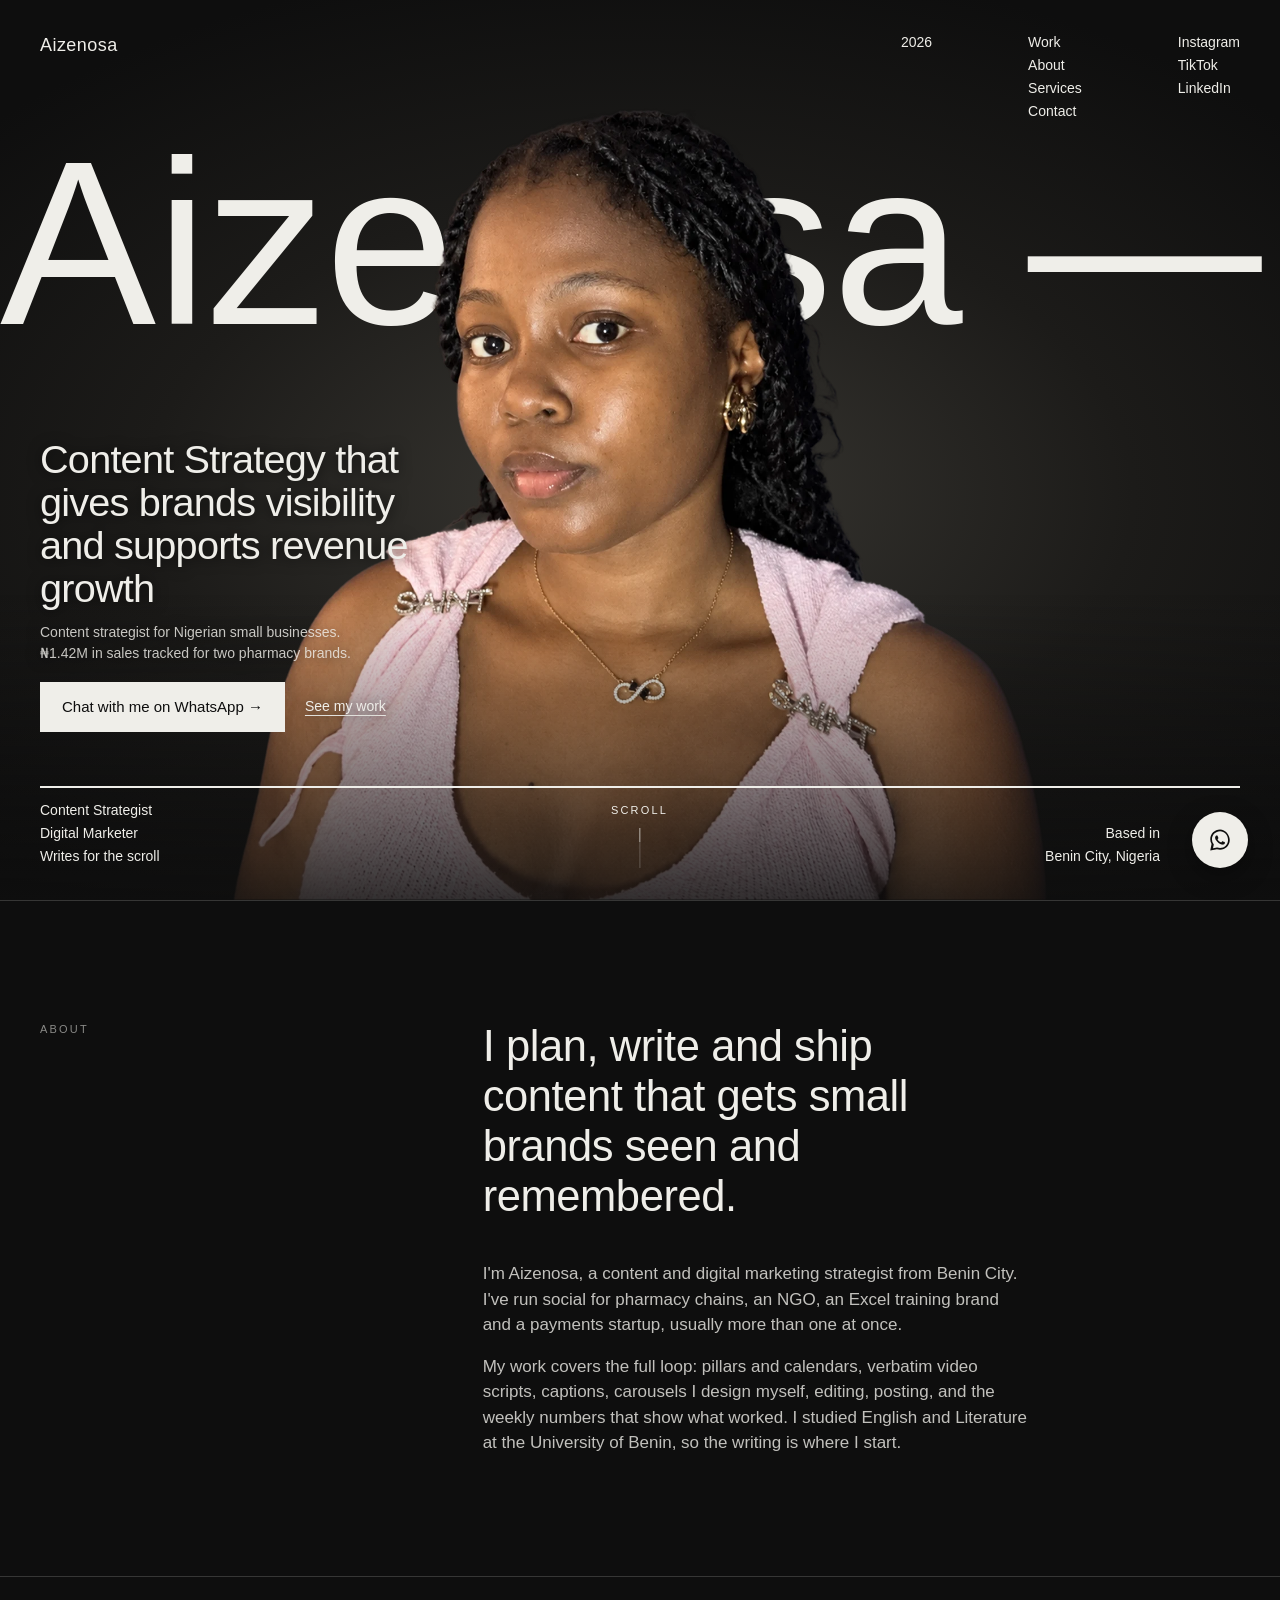
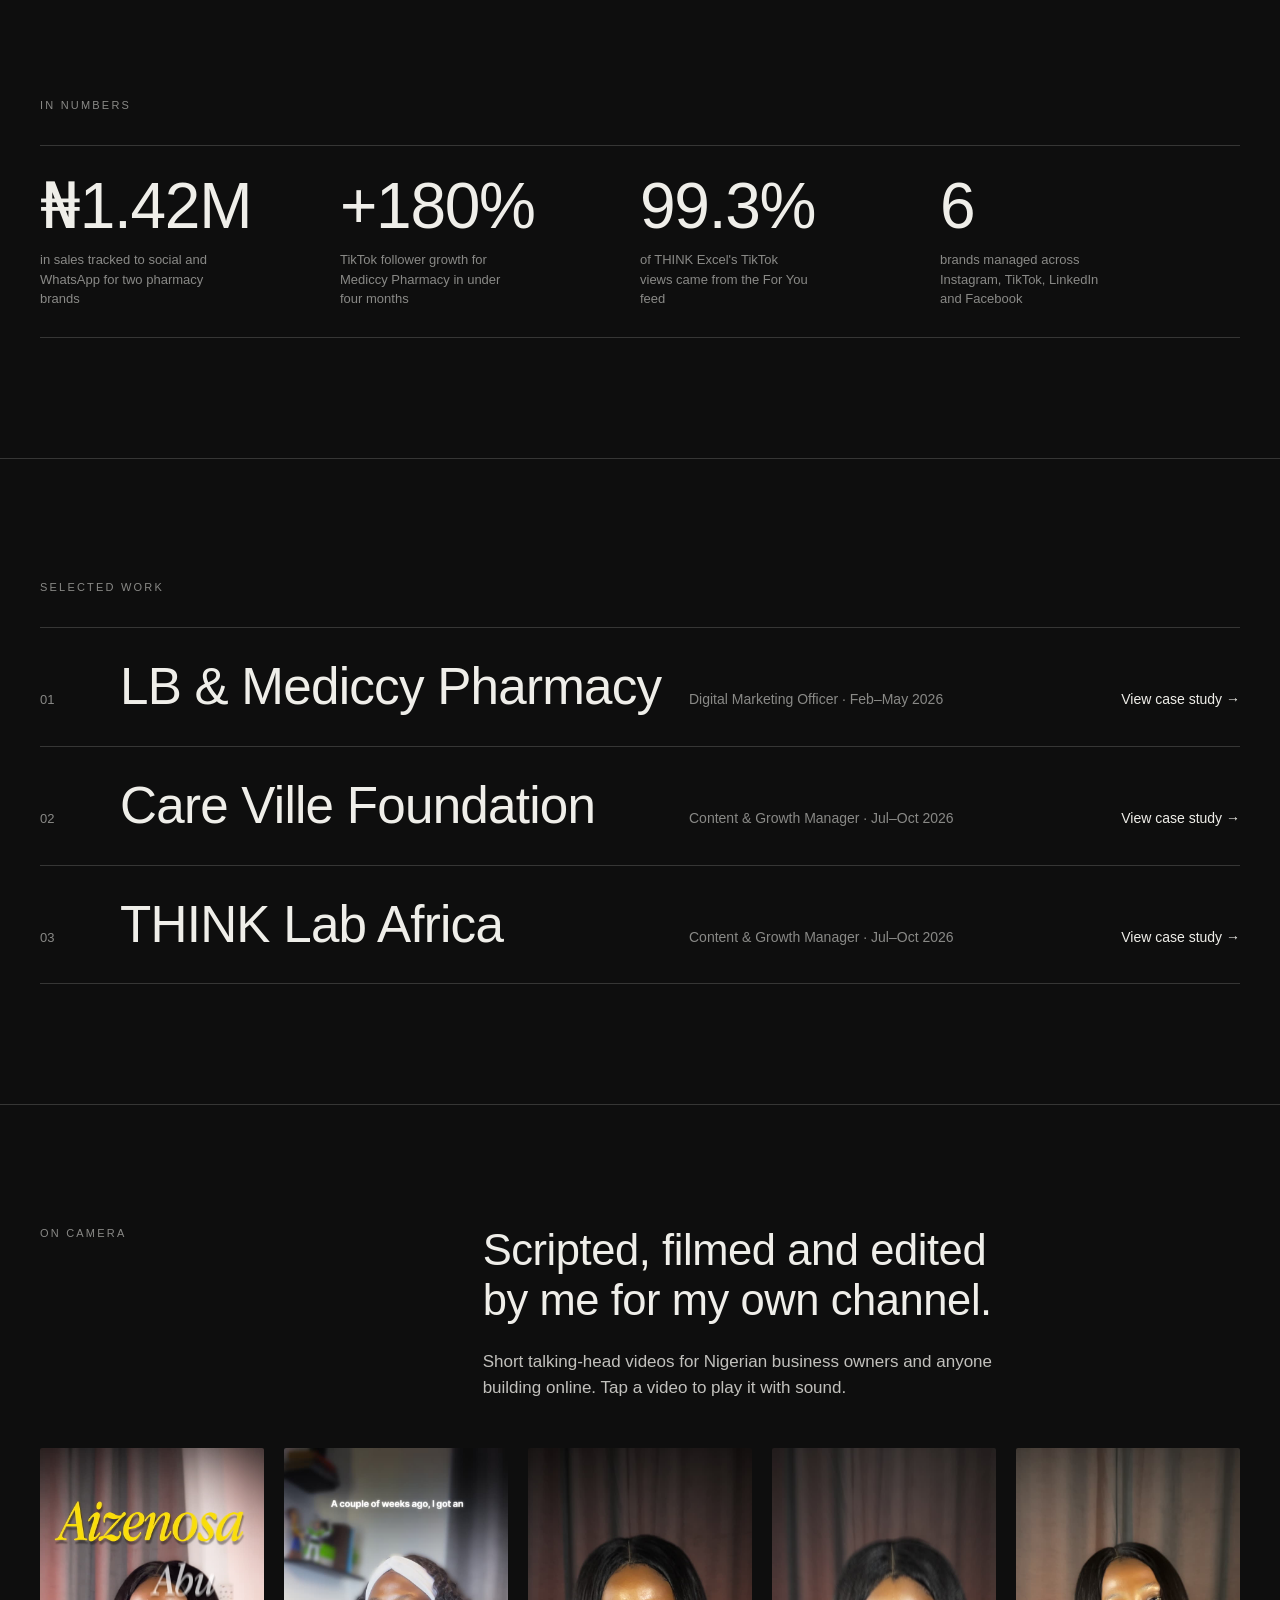
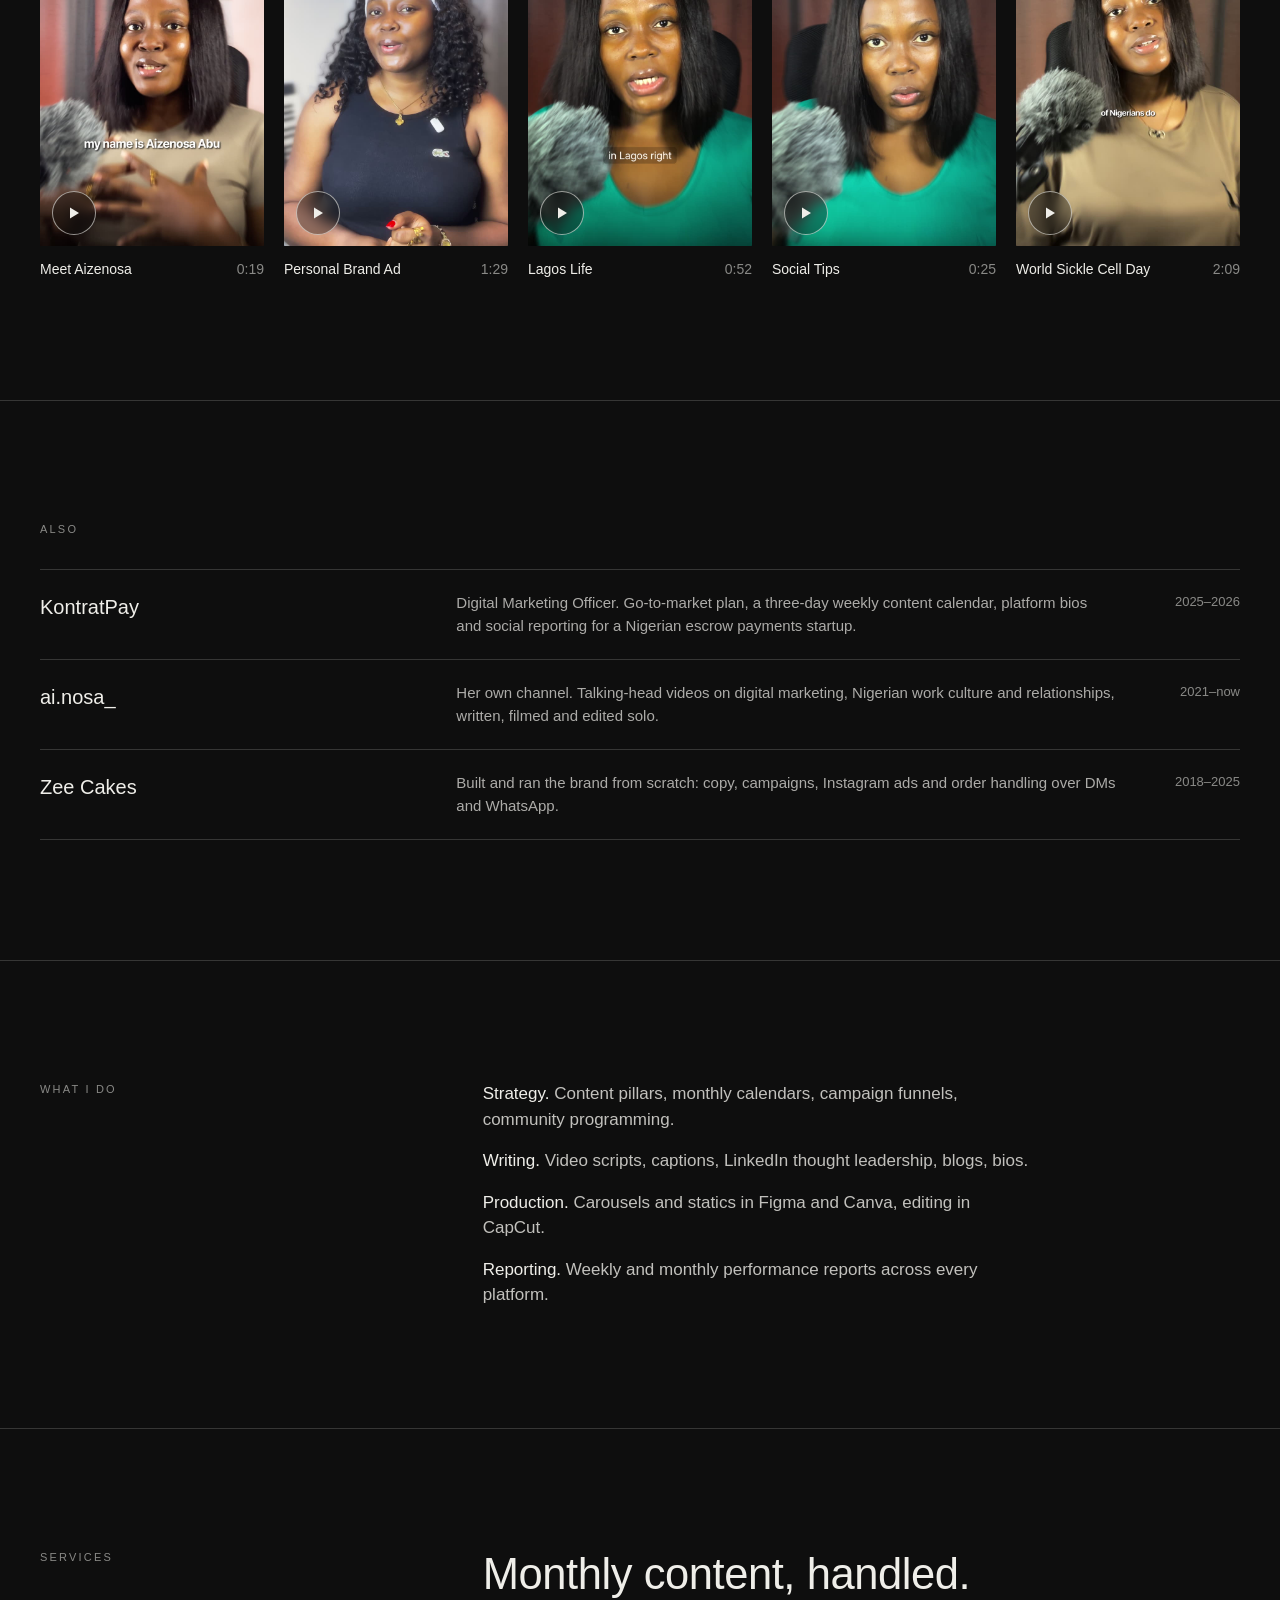
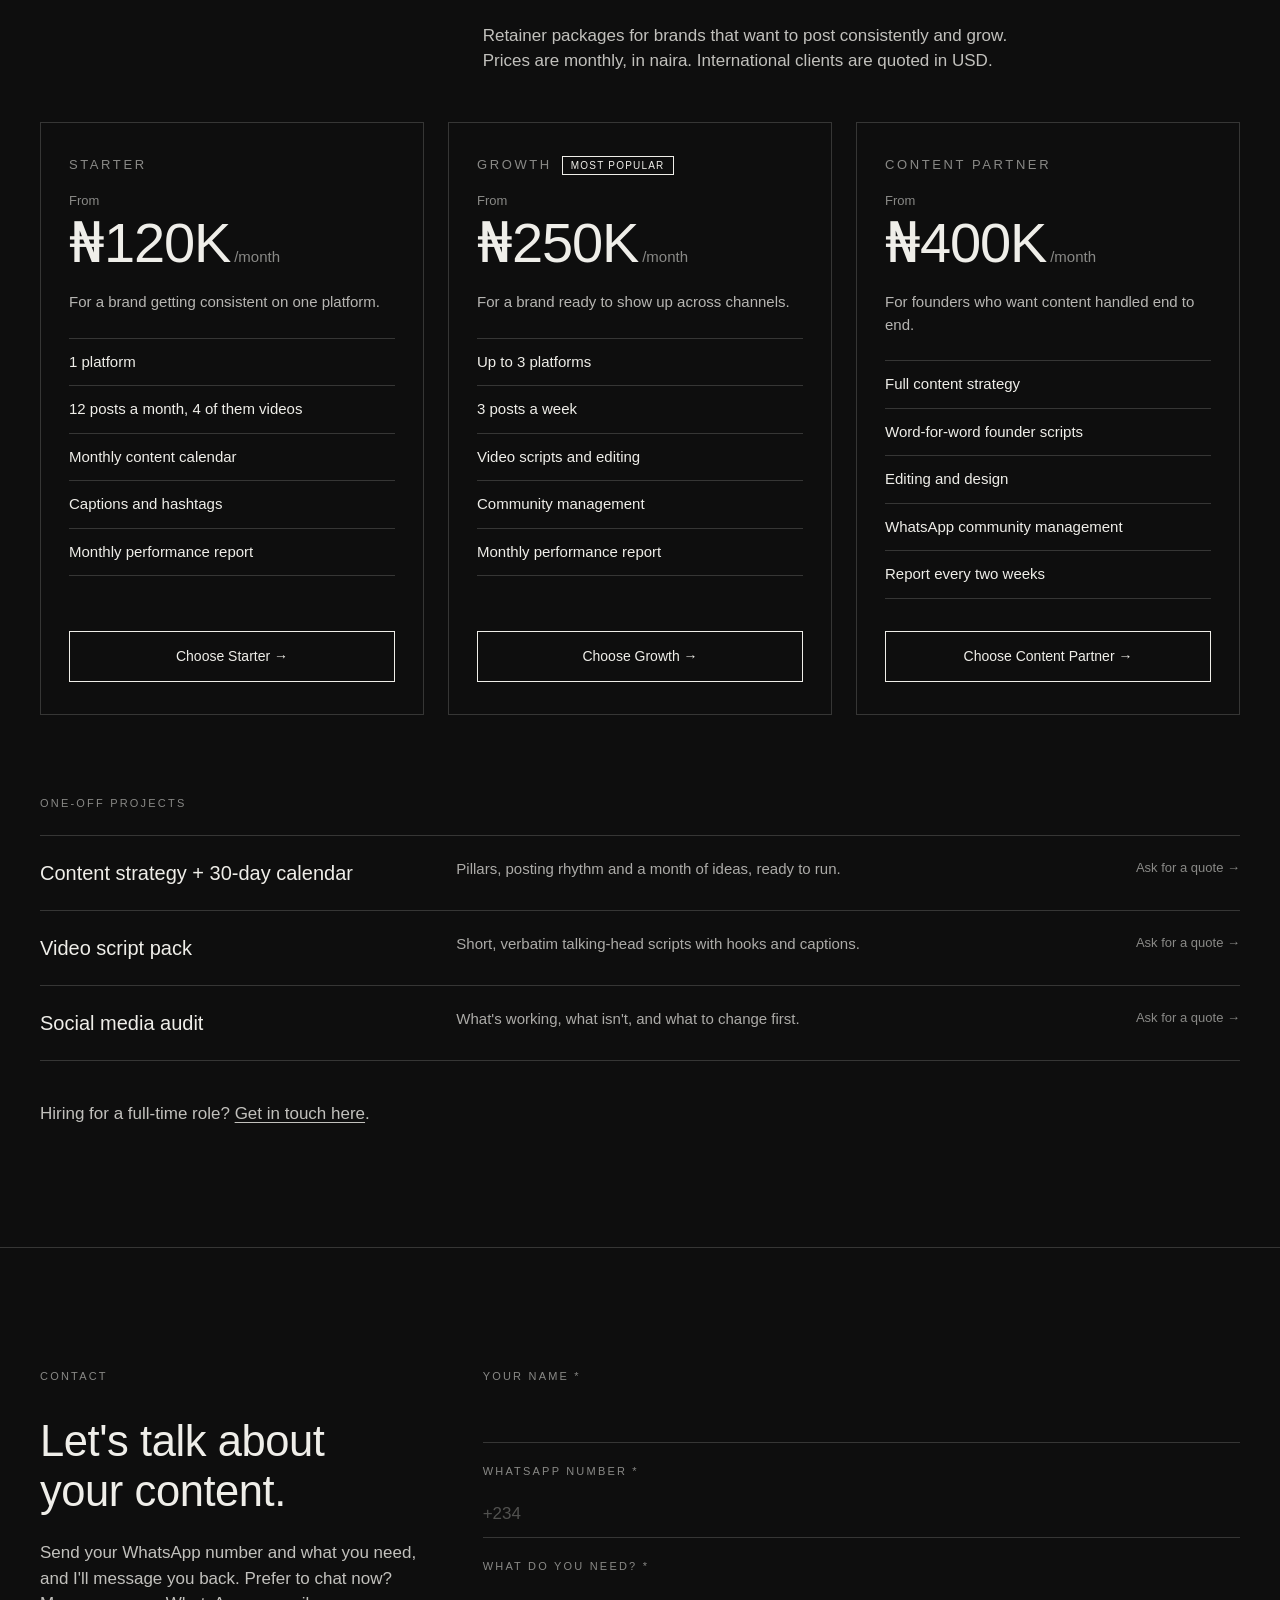
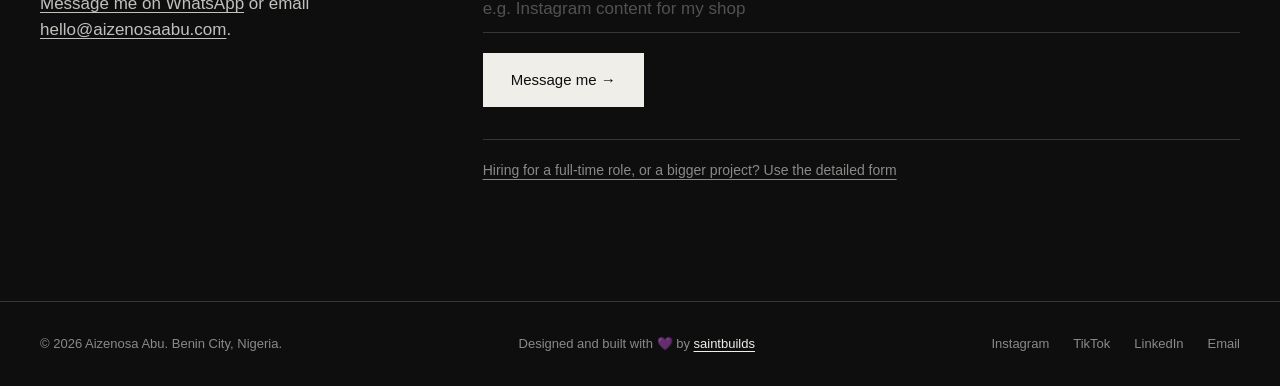
<file: index.html>
<!doctype html>
<html lang="en">
<head>
<meta charset="utf-8">
<meta name="viewport" content="width=device-width, initial-scale=1">
<title>Aizenosa — Abu</title>
<meta name="description" content="Aizenosa Abu is a content strategist and digital marketer in Benin City, Nigeria.">
<meta property="og:title" content="Aizenosa — Abu">
<meta property="og:description" content="Aizenosa Abu is a content strategist and digital marketer in Benin City, Nigeria.">
<meta property="og:type" content="website">
<meta property="og:site_name" content="Aizenosa Abu">
<meta property="og:url" content="https://aizenosaabu.com/">
<meta property="og:image" content="https://aizenosaabu.com/assets/og.jpg?v=3">
<meta property="og:image:width" content="1200">
<meta property="og:image:height" content="630">
<meta property="og:image:alt" content="Aizenosa Abu, content strategist and digital marketer">
<meta name="twitter:card" content="summary_large_image">
<meta name="twitter:title" content="Aizenosa — Abu">
<meta name="twitter:description" content="Aizenosa Abu is a content strategist and digital marketer in Benin City, Nigeria.">
<meta name="twitter:image" content="https://aizenosaabu.com/assets/og.jpg?v=3">
<meta name="theme-color" content="#0e0e0e">
<link rel="icon" href="/favicon.ico?v=2" sizes="any">
<link rel="icon" type="image/png" sizes="32x32" href="/assets/favicon-32.png">
<link rel="icon" type="image/png" sizes="192x192" href="/assets/icon-192.png">
<link rel="apple-touch-icon" href="/assets/apple-touch-icon.png">
<link rel="stylesheet" href="styles.css">
</head>
<body>

<section class="hero" aria-label="Intro">
  <div class="hero-bg anim-fade-in"></div>
  <div class="marquee-wrap anim-fade-up" style="animation-delay:500ms" aria-hidden="true">
    <div class="marquee"><span>Aizenosa &mdash; Abu&nbsp;</span><span>Aizenosa &mdash; Abu&nbsp;</span></div>
  </div>
  <img class="hero-cut anim-rise-in" src="assets/portrait-cutout.webp" alt="Portrait of Aizenosa Abu">
  <a class="scroll-cue anim-fade-up" style="animation-delay:1700ms" href="#about" aria-label="Scroll to content"><span class="sc-label">Scroll</span><span class="sc-track"><span class="sc-dot"></span></span></a>
  <div class="hero-shade"></div>
  <div class="hero-cta anim-fade-up" style="animation-delay:1250ms">
    <h1 class="hero-h">Content Strategy that gives brands visibility and supports revenue growth</h1>
    <p class="hero-sub"><span class="hs-a">Content strategist for Nigerian small businesses. </span>&#8358;1.42M in sales tracked for two pharmacy brands.</p>
    <div class="hero-btns"><a class="cta-wa" href="https://wa.me/2347046825048?text=Hi%20Aizenosa%2C%20I%20found%20your%20website%20and%20I%27d%20like%20help%20with%20my%20business%20content." target="_blank" rel="noopener" data-wa>Chat with me on WhatsApp &rarr;</a><a class="cta-alt hov" href="#work">See my work</a></div>
  </div>
  <div class="rule anim-line"></div>
  <div class="hero-foot">
    <div class="anim-fade-up" style="animation-delay:1400ms">Content Strategist<br>Digital Marketer<br>Writes for the scroll</div>
    <div class="r anim-fade-up" style="animation-delay:1550ms">Based in<br>Benin City, Nigeria</div>
  </div>
  
<header class="header">
  <a class="brand hov anim-fade-up" style="animation-delay:800ms" href="index.html">Aizenosa</a>
  <div class="header-right">
    <span class="anim-fade-up" style="animation-delay:900ms">2026</span>
    <nav class="stack" aria-label="Site"><a class="hov anim-fade-up" style="animation-delay:1000ms" href="index.html#work">Work</a><a class="hov anim-fade-up" style="animation-delay:1080ms" href="index.html#about">About</a><a class="hov anim-fade-up" style="animation-delay:1160ms" href="index.html#services">Services</a><a class="hov anim-fade-up" style="animation-delay:1240ms" href="index.html#contact">Contact</a></nav>
    <nav class="stack" aria-label="Social"><a class="hov anim-fade-up" style="animation-delay:1150ms" href="https://www.instagram.com/ai.nosa_/" target="_blank" rel="noopener">Instagram</a><a class="hov anim-fade-up" style="animation-delay:1230ms" href="https://www.tiktok.com/@ai_nosa" target="_blank" rel="noopener">TikTok</a><a class="hov anim-fade-up" style="animation-delay:1310ms" href="https://www.linkedin.com/in/aizenosa-abu-165775227/" target="_blank" rel="noopener">LinkedIn</a></nav>
  </div>
  <button class="burger anim-fade-up" style="animation-delay:900ms" aria-label="Menu" aria-expanded="false"><span></span><span></span><span></span></button>
</header>
<div class="backdrop"></div>
<aside class="drawer" aria-label="Menu">
  <p class="d-label d-item" data-delay="250">Site Index</p>
  <div class="d-big"><a class="d-item" data-delay="300" href="index.html#work">Work</a><a class="d-item" data-delay="380" href="index.html#about">About</a><a class="d-item" data-delay="460" href="index.html#services">Services</a><a class="d-item" data-delay="540" href="index.html#contact">Contact</a></div>
  <p class="d-label d-item" data-delay="500">Find Me</p>
  <div class="d-small"><a class="d-item" data-delay="550" href="https://www.instagram.com/ai.nosa_/" target="_blank" rel="noopener">Instagram</a><a class="d-item" data-delay="610" href="https://www.tiktok.com/@ai_nosa" target="_blank" rel="noopener">TikTok</a><a class="d-item" data-delay="670" href="https://www.linkedin.com/in/aizenosa-abu-165775227/" target="_blank" rel="noopener">LinkedIn</a></div>
</aside>
</section>

<section class="section" id="about">
  <div class="grid">
    <p class="eyebrow">About</p>
    <div>
      <p class="lede reveal">I plan, write and ship content that gets small brands seen and remembered.</p>
      <div class="body reveal" style="margin-top:40px">
        <p>I'm Aizenosa, a content and digital marketing strategist from Benin City. I've run social for pharmacy chains, an NGO, an Excel training brand and a payments startup, usually more than one at once.</p>
        <p>My work covers the full loop: pillars and calendars, verbatim video scripts, captions, carousels I design myself, editing, posting, and the weekly numbers that show what worked. I studied English and Literature at the University of Benin, so the writing is where I start.</p>
      </div>
    </div>
  </div>
</section>

<section class="section" aria-label="Numbers">
  <p class="eyebrow">In numbers</p>
  <div class="stats reveal">
    <div class="stat"><b>&#8358;1.42M</b><small>in sales tracked to social and WhatsApp for two pharmacy brands</small></div>
    <div class="stat"><b>+180%</b><small>TikTok follower growth for Mediccy Pharmacy in under four months</small></div>
    <div class="stat"><b>99.3%</b><small>of THINK Excel's TikTok views came from the For You feed</small></div>
    <div class="stat"><b>6</b><small>brands managed across Instagram, TikTok, LinkedIn and Facebook</small></div>
  </div>
</section>

<section class="section" id="work">
  <p class="eyebrow">Selected work</p>
  <div class="work-list"><a class="work-row" href="work/lb-mediccy.html"><span class="n">01</span><h3>LB &amp; Mediccy Pharmacy</h3><span class="meta">Digital Marketing Officer · Feb–May 2026</span><span class="go">View case study &rarr;</span></a><a class="work-row" href="work/care-ville.html"><span class="n">02</span><h3>Care Ville Foundation</h3><span class="meta">Content &amp; Growth Manager · Jul–Oct 2026</span><span class="go">View case study &rarr;</span></a><a class="work-row" href="work/think-lab.html"><span class="n">03</span><h3>THINK Lab Africa</h3><span class="meta">Content &amp; Growth Manager · Jul–Oct 2026</span><span class="go">View case study &rarr;</span></a></div>
</section>


<section class="section" id="videos">
  <div class="grid" style="margin-bottom:48px">
    <p class="eyebrow">On camera</p>
    <div>
      <p class="lede reveal">Scripted, filmed and edited by me for my own channel.</p>
      <p class="body reveal" style="margin-top:24px">Short talking-head videos for Nigerian business owners and anyone building online. Tap a video to play it with sound.</p>
    </div>
  </div>
  <div class="reels"><figure class="reel reveal" tabindex="0" role="button" aria-label="Play Meet Aizenosa"><div class="reel-media"><video src="videos/intro.mp4" poster="videos/intro.jpg" preload="none" playsinline loop></video><span class="reel-btn"><svg class="i-play" width="14" height="14" viewBox="0 0 14 14"><path d="M3 1.5v11l9-5.5z" fill="currentColor"/></svg><svg class="i-pause" width="14" height="14" viewBox="0 0 14 14"><path d="M3 1.5h3v11H3zM8 1.5h3v11H8z" fill="currentColor"/></svg></span></div><figcaption class="reel-cap"><span>Meet Aizenosa</span><span>0:19</span></figcaption></figure><figure class="reel reveal" tabindex="0" role="button" aria-label="Play Personal Brand Ad"><div class="reel-media"><video src="videos/zee-cakes.mp4" poster="videos/zee-cakes.jpg" preload="none" playsinline loop></video><span class="reel-btn"><svg class="i-play" width="14" height="14" viewBox="0 0 14 14"><path d="M3 1.5v11l9-5.5z" fill="currentColor"/></svg><svg class="i-pause" width="14" height="14" viewBox="0 0 14 14"><path d="M3 1.5h3v11H3zM8 1.5h3v11H8z" fill="currentColor"/></svg></span></div><figcaption class="reel-cap"><span>Personal Brand Ad</span><span>1:29</span></figcaption></figure><figure class="reel reveal" tabindex="0" role="button" aria-label="Play Lagos Life"><div class="reel-media"><video src="videos/lagos-life.mp4" poster="videos/lagos-life.jpg" preload="none" playsinline loop></video><span class="reel-btn"><svg class="i-play" width="14" height="14" viewBox="0 0 14 14"><path d="M3 1.5v11l9-5.5z" fill="currentColor"/></svg><svg class="i-pause" width="14" height="14" viewBox="0 0 14 14"><path d="M3 1.5h3v11H3zM8 1.5h3v11H8z" fill="currentColor"/></svg></span></div><figcaption class="reel-cap"><span>Lagos Life</span><span>0:52</span></figcaption></figure><figure class="reel reveal" tabindex="0" role="button" aria-label="Play Social Tips"><div class="reel-media"><video src="videos/social-tips.mp4" poster="videos/social-tips.jpg" preload="none" playsinline loop></video><span class="reel-btn"><svg class="i-play" width="14" height="14" viewBox="0 0 14 14"><path d="M3 1.5v11l9-5.5z" fill="currentColor"/></svg><svg class="i-pause" width="14" height="14" viewBox="0 0 14 14"><path d="M3 1.5h3v11H3zM8 1.5h3v11H8z" fill="currentColor"/></svg></span></div><figcaption class="reel-cap"><span>Social Tips</span><span>0:25</span></figcaption></figure><figure class="reel reveal" tabindex="0" role="button" aria-label="Play World Sickle Cell Day"><div class="reel-media"><video src="videos/wscd.mp4" poster="videos/wscd.jpg" preload="none" playsinline loop></video><span class="reel-btn"><svg class="i-play" width="14" height="14" viewBox="0 0 14 14"><path d="M3 1.5v11l9-5.5z" fill="currentColor"/></svg><svg class="i-pause" width="14" height="14" viewBox="0 0 14 14"><path d="M3 1.5h3v11H3zM8 1.5h3v11H8z" fill="currentColor"/></svg></span></div><figcaption class="reel-cap"><span>World Sickle Cell Day</span><span>2:09</span></figcaption></figure></div>
</section>

<section class="section" aria-label="Also">
  <p class="eyebrow">Also</p>
  <div class="also"><div class="also-row reveal"><span class="t">KontratPay</span><span class="d">Digital Marketing Officer. Go-to-market plan, a three-day weekly content calendar, platform bios and social reporting for a Nigerian escrow payments startup.</span><span class="y">2025–2026</span></div><div class="also-row reveal"><span class="t">ai.nosa_</span><span class="d">Her own channel. Talking-head videos on digital marketing, Nigerian work culture and relationships, written, filmed and edited solo.</span><span class="y">2021–now</span></div><div class="also-row reveal"><span class="t">Zee Cakes</span><span class="d">Built and ran the brand from scratch: copy, campaigns, Instagram ads and order handling over DMs and WhatsApp.</span><span class="y">2018–2025</span></div></div>
</section>

<section class="section" aria-label="Skills">
  <div class="grid">
    <p class="eyebrow">What I do</p>
    <div class="body reveal">
      <p><b style="font-weight:400;color:var(--cream)">Strategy.</b> Content pillars, monthly calendars, campaign funnels, community programming.</p>
      <p><b style="font-weight:400;color:var(--cream)">Writing.</b> Video scripts, captions, LinkedIn thought leadership, blogs, bios.</p>
      <p><b style="font-weight:400;color:var(--cream)">Production.</b> Carousels and statics in Figma and Canva, editing in CapCut.</p>
      <p><b style="font-weight:400;color:var(--cream)">Reporting.</b> Weekly and monthly performance reports across every platform.</p>
    </div>
  </div>
</section>


<section class="section" id="services">
  <div class="grid" style="margin-bottom:48px">
    <p class="eyebrow">Services</p>
    <div>
      <p class="lede reveal">Monthly content, handled.</p>
      <p class="body reveal" style="margin-top:24px">Retainer packages for brands that want to post consistently and grow. Prices are monthly, in naira. International clients are quoted in USD.</p>
    </div>
  </div>
  <div class="pkgs"><article class="pkg reveal"><p class="pkg-name">Starter</p><p class="pkg-price"><span>From</span>&#8358;120K<small>/month</small></p><p class="pkg-line">For a brand getting consistent on one platform.</p><ul class="pkg-list"><li>1 platform</li><li>12 posts a month, 4 of them videos</li><li>Monthly content calendar</li><li>Captions and hashtags</li><li>Monthly performance report</li></ul><a class="pkg-btn" href="#contact" data-package="starter">Choose Starter &rarr;</a></article><article class="pkg reveal"><p class="pkg-name">Growth<em class="pkg-tag">Most popular</em></p><p class="pkg-price"><span>From</span>&#8358;250K<small>/month</small></p><p class="pkg-line">For a brand ready to show up across channels.</p><ul class="pkg-list"><li>Up to 3 platforms</li><li>3 posts a week</li><li>Video scripts and editing</li><li>Community management</li><li>Monthly performance report</li></ul><a class="pkg-btn" href="#contact" data-package="growth">Choose Growth &rarr;</a></article><article class="pkg reveal"><p class="pkg-name">Content Partner</p><p class="pkg-price"><span>From</span>&#8358;400K<small>/month</small></p><p class="pkg-line">For founders who want content handled end to end.</p><ul class="pkg-list"><li>Full content strategy</li><li>Word-for-word founder scripts</li><li>Editing and design</li><li>WhatsApp community management</li><li>Report every two weeks</li></ul><a class="pkg-btn" href="#contact" data-package="partner">Choose Content Partner &rarr;</a></article></div>
  <p class="eyebrow" style="margin:80px 0 0">One-off projects</p>
  <div class="also" style="margin-top:24px"><div class="also-row reveal"><span class="t">Content strategy + 30-day calendar</span><span class="d">Pillars, posting rhythm and a month of ideas, ready to run.</span><span class="y"><a class="hov" href="#contact" data-project="Content strategy + 30-day calendar">Ask for a quote &rarr;</a></span></div><div class="also-row reveal"><span class="t">Video script pack</span><span class="d">Short, verbatim talking-head scripts with hooks and captions.</span><span class="y"><a class="hov" href="#contact" data-project="Video script pack">Ask for a quote &rarr;</a></span></div><div class="also-row reveal"><span class="t">Social media audit</span><span class="d">What's working, what isn't, and what to change first.</span><span class="y"><a class="hov" href="#contact" data-project="Social media audit">Ask for a quote &rarr;</a></span></div></div>
  <p class="body reveal" style="margin-top:40px">Hiring for a full-time role? <a class="u hov" href="#contact" data-type="fulltime">Get in touch here</a>.</p>
</section>


<section class="section" id="contact">
  <div class="grid">
    <div>
      <p class="eyebrow">Contact</p>
      <p class="lede reveal">Let's talk about your content.</p>
      <p class="body reveal" style="margin-top:24px">Send your WhatsApp number and what you need, and I'll message you back. Prefer to chat now? <a class="u hov" href="https://wa.me/2347046825048?text=Hi%20Aizenosa%2C%20I%20found%20your%20website%20and%20I%27d%20like%20help%20with%20my%20business%20content." target="_blank" rel="noopener" data-wa>Message me on WhatsApp</a> or email <a class="u hov" href="mailto:hello@aizenosaabu.com">hello@aizenosaabu.com</a>.</p>
    </div>
<div class="contact-forms">
    <form class="form quick reveal" id="quick" novalidate>
      <label class="fld"><span>Your name *</span><input type="text" name="Name" required autocomplete="name"></label>
      <label class="fld"><span>WhatsApp number *</span><input type="tel" name="WhatsApp number" required autocomplete="tel" inputmode="tel" placeholder="+234"></label>
      <label class="fld"><span>What do you need? *</span><input type="text" name="Need" required placeholder="e.g. Instagram content for my shop"></label>
      <input type="text" name="_honey" class="hp" tabindex="-1" autocomplete="off" aria-hidden="true">
      <div class="f-foot"><button class="f-btn" type="submit">Message me &rarr;</button><p class="f-msg" role="status" aria-live="polite"></p></div>
    </form>
    <details class="more">
      <summary>Hiring for a full-time role, or a bigger project? Use the detailed form</summary>
    <form class="form reveal" id="enquiry" novalidate>
      <fieldset class="f-type">
        <legend>What are you looking for?</legend>
        <div class="seg">
          <label><input type="radio" name="Enquiry type" value="Full-time role" data-type="fulltime" required><span>Full-time role</span></label>
          <label><input type="radio" name="Enquiry type" value="Monthly retainer" data-type="retainer"><span>Monthly retainer</span></label>
          <label><input type="radio" name="Enquiry type" value="One-off project" data-type="project"><span>One-off project</span></label>
        </div>
      </fieldset>

      <div class="f-grid">
        <label class="fld"><span>Your name *</span><input name="Name" autocomplete="name" required></label>
        <label class="fld"><span>Email *</span><input type="email" name="email" autocomplete="email" required></label>
        <label class="fld"><span>WhatsApp number</span><input type="tel" name="WhatsApp" autocomplete="tel" placeholder="Optional"></label>
      </div>

      <fieldset class="branch" data-branch="fulltime" hidden disabled>
        <div class="f-grid">
          <label class="fld"><span>Company *</span><input name="Company" required></label>
          <label class="fld"><span>Job title *</span><input name="Job title" required></label>
          <label class="fld"><span>Work setup</span><select name="Work setup"><option value="Remote">Remote</option><option value="Hybrid">Hybrid</option><option value="On-site">On-site</option></select></label>
          <label class="fld"><span>Salary range</span><input name="Salary range" placeholder="Optional"></label>
          <label class="fld wide"><span>Link to the job description</span><input type="url" name="Job description" placeholder="https://"></label>
        </div>
      </fieldset>

      <fieldset class="branch" data-branch="retainer" hidden disabled>
        <div class="f-grid">
          <label class="fld"><span>Package *</span><select name="Package" required><option value="">Choose one</option><option value="Starter (from N120K/month)" data-k="starter">Starter, from &#8358;120K/month</option><option value="Growth (from N250K/month)" data-k="growth">Growth, from &#8358;250K/month</option><option value="Content Partner (from N400K/month)" data-k="partner">Content Partner, from &#8358;400K/month</option><option value="Not sure yet">Not sure yet</option></select><small class="f-note">Naira pricing. International clients are quoted in USD.</small></label>
          <label class="fld"><span>How many brands?</span><select name="Brands"><option value="1">1</option><option value="2">2</option><option value="3 or more">3 or more</option></select></label>
          <label class="fld"><span>Ideal start date</span><input type="date" name="Start date"></label>
          <div class="fld wide"><span>Platforms</span><div class="chips"><label class="chip"><input type="checkbox" name="Platforms" value="Instagram"><span>Instagram</span></label><label class="chip"><input type="checkbox" name="Platforms" value="TikTok"><span>TikTok</span></label><label class="chip"><input type="checkbox" name="Platforms" value="LinkedIn"><span>LinkedIn</span></label><label class="chip"><input type="checkbox" name="Platforms" value="Facebook"><span>Facebook</span></label><label class="chip"><input type="checkbox" name="Platforms" value="X"><span>X</span></label><label class="chip"><input type="checkbox" name="Platforms" value="YouTube"><span>YouTube</span></label></div></div>
        </div>
      </fieldset>

      <fieldset class="branch" data-branch="project" hidden disabled>
        <div class="f-grid">
          <label class="fld"><span>Project type *</span><select name="Project type" required><option value="">Choose one</option><option value="Content strategy + 30-day calendar">Content strategy + 30-day calendar</option><option value="Video script pack">Video script pack</option><option value="Social media audit">Social media audit</option><option value="Something else">Something else</option></select></label>
          <label class="fld"><span>Deadline</span><input type="date" name="Deadline"></label>
          <label class="fld"><span>Budget</span><select name="Budget"><option value="Under N100K">Under N100K</option><option value="N100K to N250K">N100K to N250K</option><option value="N250K to N500K">N250K to N500K</option><option value="Over N500K">Over N500K</option><option value="Not sure yet">Not sure yet</option></select></label>
        </div>
      </fieldset>

      <label class="fld wide"><span>Tell me about it *</span><textarea name="Message" rows="5" required placeholder="Your brand, your goals, anything I should know."></textarea></label>
      <input type="text" name="_honey" class="hp" tabindex="-1" autocomplete="off" aria-hidden="true">

      <div class="f-foot">
        <button class="f-btn" type="submit">Send enquiry &rarr;</button>
        <p class="f-msg" role="status" aria-live="polite"></p>
      </div>
    </form>
    </details>
    </div>
  </div>
  <div class="f-done" hidden>
    <p class="lede">Thank you. Your message is in.</p>
    <p class="body" style="margin-top:20px">I'll reply as soon as I can, usually within a day. Need me sooner? <a class="u hov" href="https://wa.me/2347046825048?text=Hi%20Aizenosa%2C%20I%20found%20your%20website%20and%20I%27d%20like%20help%20with%20my%20business%20content." target="_blank" rel="noopener">Message me on WhatsApp</a>.</p>
  </div>
</section>


<footer class="footer">
  <span>&copy; 2026 Aizenosa Abu. Benin City, Nigeria.</span>
  <span class="credit">Designed and built with 💜 by <a class="hov" href="https://saintbuilds.com" target="_blank" rel="noopener">saintbuilds</a></span>
  <span class="links"><a class="hov" href="https://www.instagram.com/ai.nosa_/" target="_blank" rel="noopener">Instagram</a><a class="hov" href="https://www.tiktok.com/@ai_nosa" target="_blank" rel="noopener">TikTok</a><a class="hov" href="https://www.linkedin.com/in/aizenosa-abu-165775227/" target="_blank" rel="noopener">LinkedIn</a><a class="hov" href="mailto:hello@aizenosaabu.com">Email</a></span>
</footer>
<a class="wa" href="https://wa.me/2347046825048?text=Hi%20Aizenosa%2C%20I%20found%20your%20website%20and%20I%27d%20like%20help%20with%20my%20business%20content." target="_blank" rel="noopener" aria-label="Chat on WhatsApp"><svg viewBox="0 0 32 32" width="26" height="26" aria-hidden="true"><path fill="currentColor" d="M16.04 3C9.4 3 4 8.36 4 14.97c0 2.11.56 4.17 1.62 5.99L4 29l8.25-1.6a12.1 12.1 0 0 0 3.79.6C22.68 28 28 22.64 28 16.03 28 9.42 22.68 3 16.04 3Zm0 22.9c-1.2 0-2.38-.2-3.5-.6l-.25-.09-4.9.95.98-4.75-.17-.27A9.86 9.86 0 0 1 6.1 15c0-5.47 4.46-9.92 9.94-9.92 5.47 0 9.86 4.45 9.86 10.95 0 5.48-4.39 9.87-9.86 9.87Zm5.44-7.4c-.3-.15-1.77-.87-2.04-.97-.27-.1-.47-.15-.67.15-.2.3-.77.96-.94 1.16-.17.2-.35.22-.65.07-.3-.15-1.26-.46-2.4-1.47-.89-.79-1.49-1.76-1.66-2.06-.17-.3-.02-.46.13-.61.13-.13.3-.35.45-.52.15-.17.2-.3.3-.5.1-.2.05-.37-.02-.52-.08-.15-.67-1.6-.92-2.2-.24-.58-.49-.5-.67-.5h-.57c-.2 0-.52.07-.8.37-.27.3-1.04 1.02-1.04 2.48s1.07 2.88 1.22 3.08c.15.2 2.1 3.2 5.08 4.48.71.31 1.26.49 1.7.63.71.22 1.36.19 1.87.12.57-.09 1.77-.72 2.02-1.42.25-.7.25-1.3.17-1.42-.07-.13-.27-.2-.57-.35Z"/></svg></a>
<script src="main.js"></script>
</body>
</html>
</file>
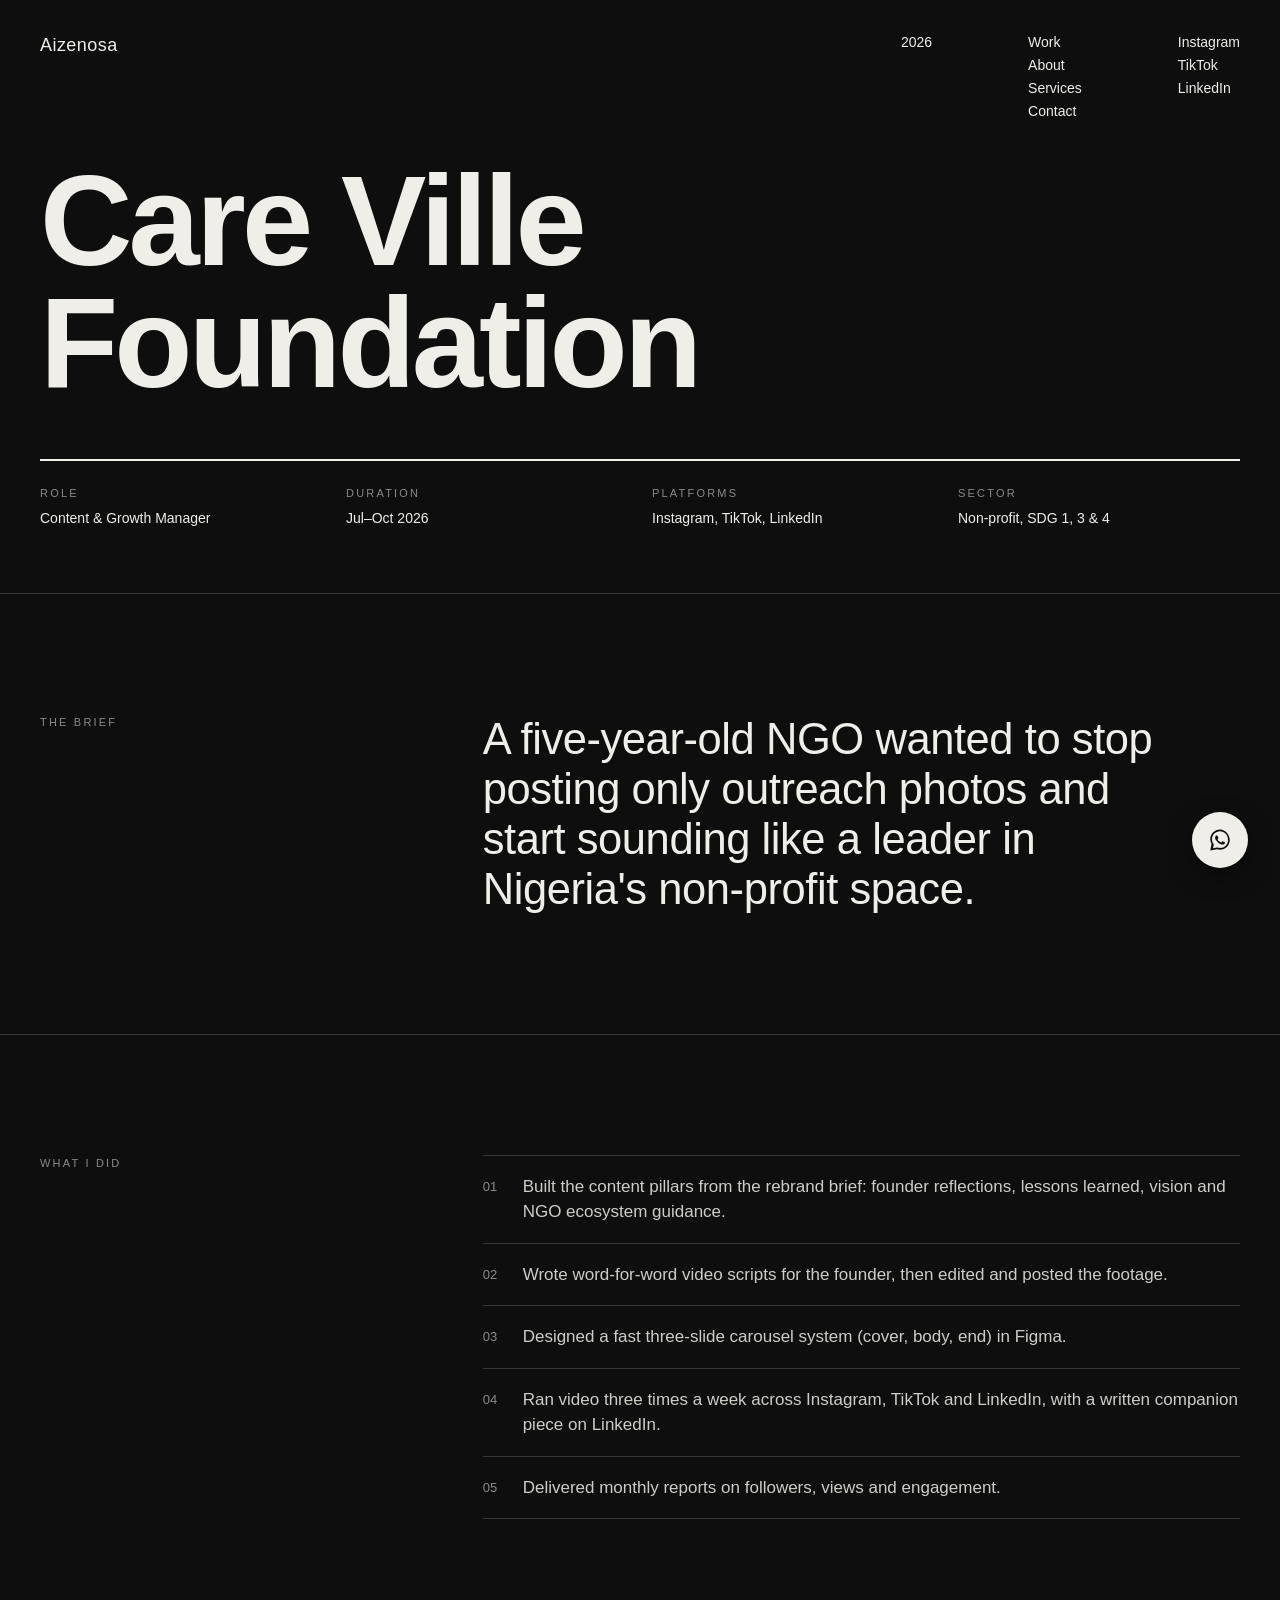
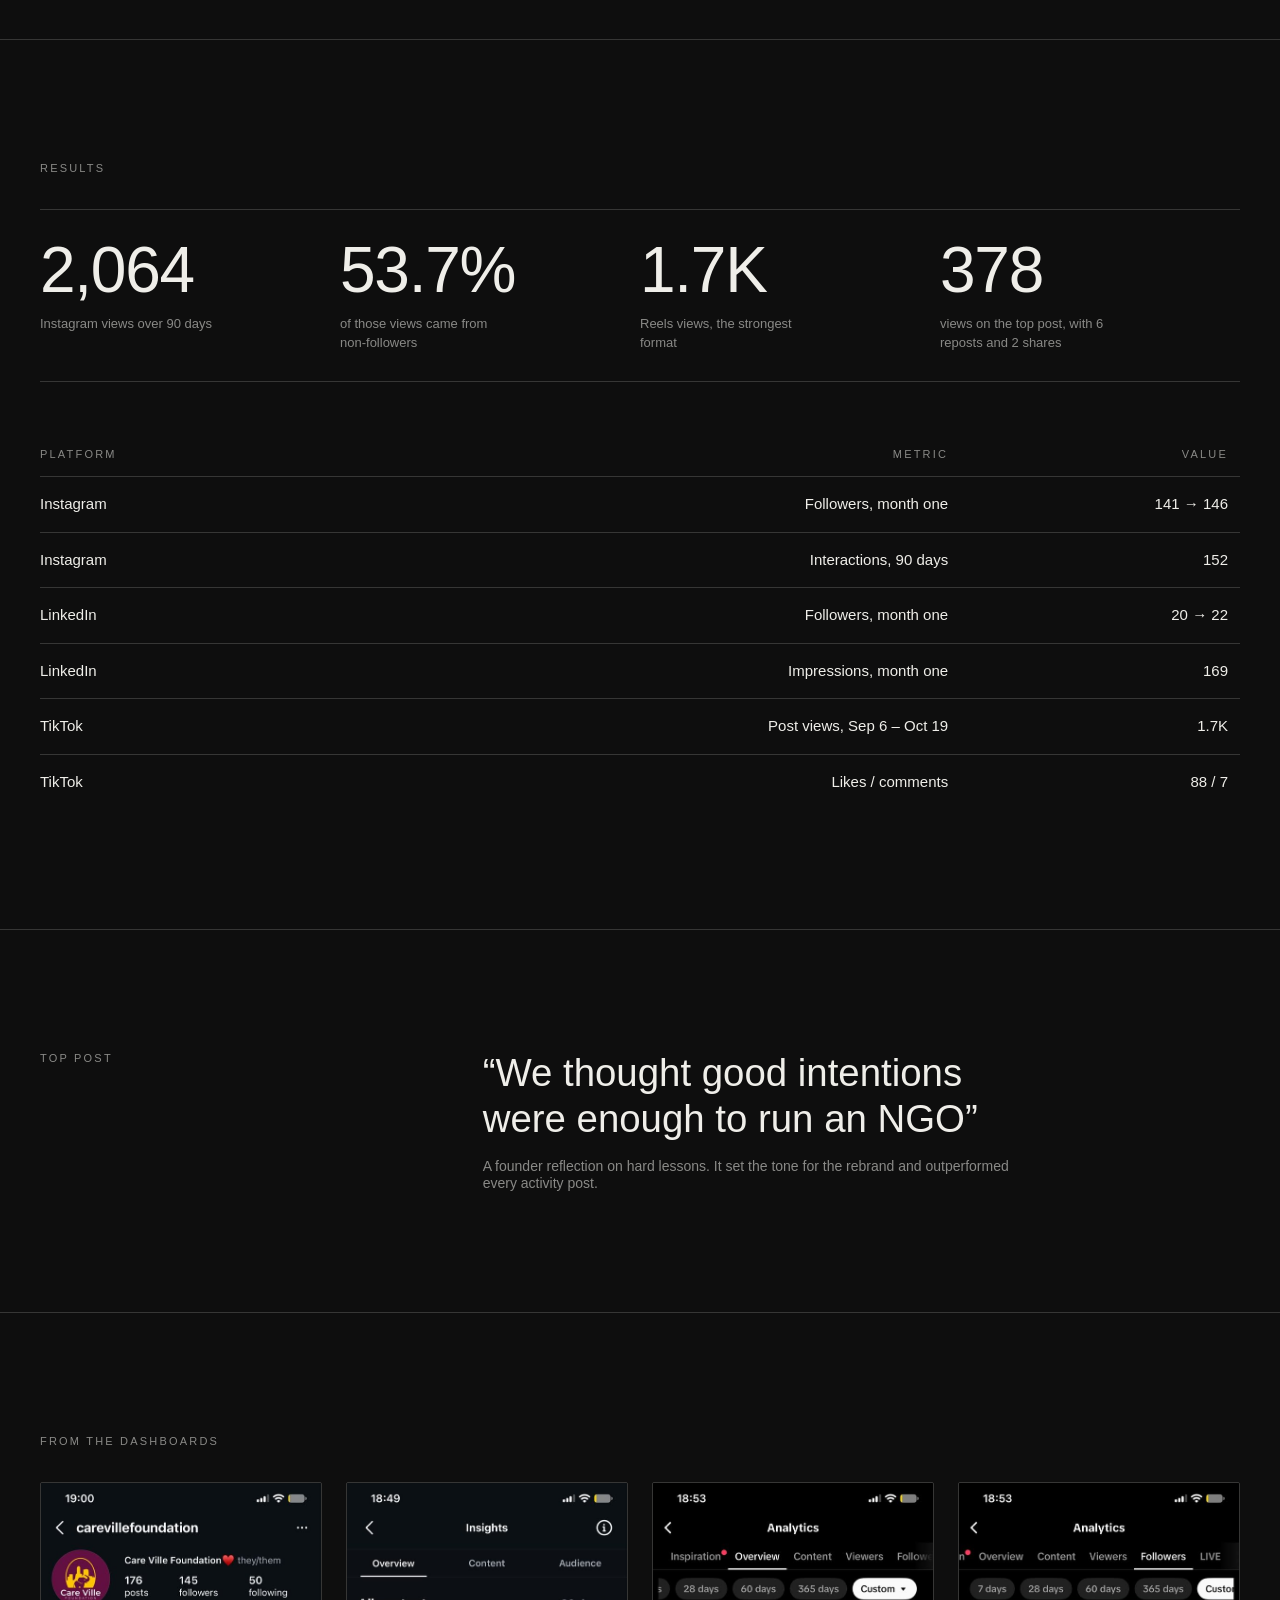
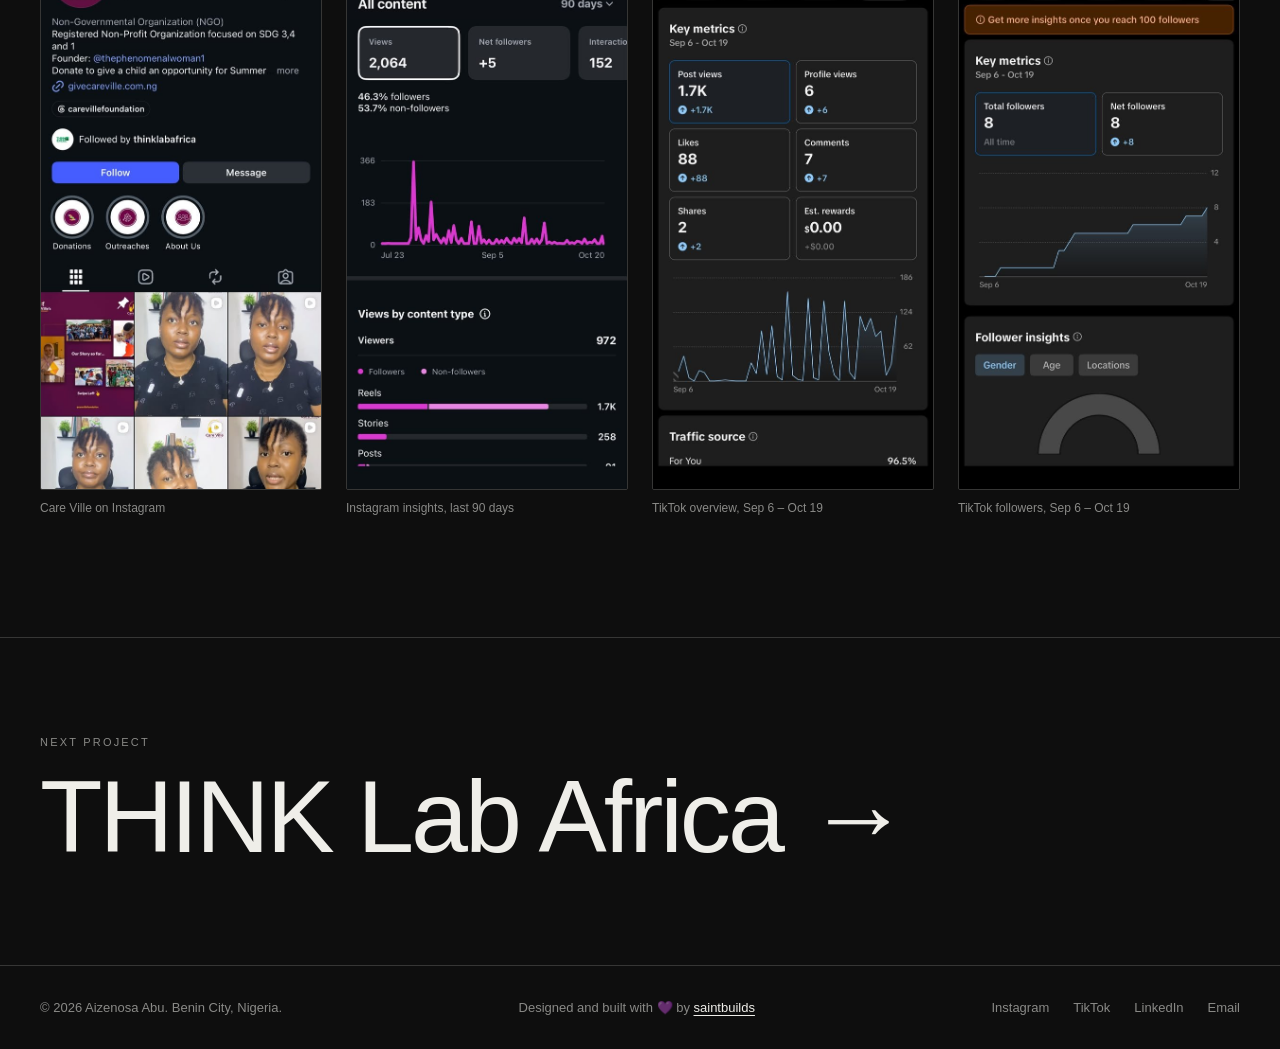
<file: work/care-ville.html>
<!doctype html>
<html lang="en">
<head>
<meta charset="utf-8">
<meta name="viewport" content="width=device-width, initial-scale=1">
<title>Care Ville Foundation — Aizenosa Abu</title>
<meta name="description" content="A five-year-old NGO wanted to stop posting only outreach photos and start sounding like a leader in Nigeria&#x27;s non-profit space.">
<meta property="og:title" content="Care Ville Foundation — Aizenosa Abu">
<meta property="og:description" content="A five-year-old NGO wanted to stop posting only outreach photos and start sounding like a leader in Nigeria&#x27;s non-profit space.">
<meta property="og:type" content="website">
<meta property="og:site_name" content="Aizenosa Abu">
<meta property="og:url" content="https://aizenosaabu.com/">
<meta property="og:image" content="https://aizenosaabu.com/assets/og.jpg?v=3">
<meta property="og:image:width" content="1200">
<meta property="og:image:height" content="630">
<meta property="og:image:alt" content="Aizenosa Abu, content strategist and digital marketer">
<meta name="twitter:card" content="summary_large_image">
<meta name="twitter:title" content="Care Ville Foundation — Aizenosa Abu">
<meta name="twitter:description" content="A five-year-old NGO wanted to stop posting only outreach photos and start sounding like a leader in Nigeria&#x27;s non-profit space.">
<meta name="twitter:image" content="https://aizenosaabu.com/assets/og.jpg?v=3">
<meta name="theme-color" content="#0e0e0e">
<link rel="icon" href="/favicon.ico?v=2" sizes="any">
<link rel="icon" type="image/png" sizes="32x32" href="/assets/favicon-32.png">
<link rel="icon" type="image/png" sizes="192x192" href="/assets/icon-192.png">
<link rel="apple-touch-icon" href="/assets/apple-touch-icon.png">
<link rel="stylesheet" href="../styles.css">
</head>
<body>

<div class="cs-top">
  
<header class="header">
  <a class="brand hov anim-fade-up" style="animation-delay:800ms" href="../index.html">Aizenosa</a>
  <div class="header-right">
    <span class="anim-fade-up" style="animation-delay:900ms">2026</span>
    <nav class="stack" aria-label="Site"><a class="hov anim-fade-up" style="animation-delay:1000ms" href="../index.html#work">Work</a><a class="hov anim-fade-up" style="animation-delay:1080ms" href="../index.html#about">About</a><a class="hov anim-fade-up" style="animation-delay:1160ms" href="../index.html#services">Services</a><a class="hov anim-fade-up" style="animation-delay:1240ms" href="../index.html#contact">Contact</a></nav>
    <nav class="stack" aria-label="Social"><a class="hov anim-fade-up" style="animation-delay:1150ms" href="https://www.instagram.com/ai.nosa_/" target="_blank" rel="noopener">Instagram</a><a class="hov anim-fade-up" style="animation-delay:1230ms" href="https://www.tiktok.com/@ai_nosa" target="_blank" rel="noopener">TikTok</a><a class="hov anim-fade-up" style="animation-delay:1310ms" href="https://www.linkedin.com/in/aizenosa-abu-165775227/" target="_blank" rel="noopener">LinkedIn</a></nav>
  </div>
  <button class="burger anim-fade-up" style="animation-delay:900ms" aria-label="Menu" aria-expanded="false"><span></span><span></span><span></span></button>
</header>
<div class="backdrop"></div>
<aside class="drawer" aria-label="Menu">
  <p class="d-label d-item" data-delay="250">Site Index</p>
  <div class="d-big"><a class="d-item" data-delay="300" href="../index.html#work">Work</a><a class="d-item" data-delay="380" href="../index.html#about">About</a><a class="d-item" data-delay="460" href="../index.html#services">Services</a><a class="d-item" data-delay="540" href="../index.html#contact">Contact</a></div>
  <p class="d-label d-item" data-delay="500">Find Me</p>
  <div class="d-small"><a class="d-item" data-delay="550" href="https://www.instagram.com/ai.nosa_/" target="_blank" rel="noopener">Instagram</a><a class="d-item" data-delay="610" href="https://www.tiktok.com/@ai_nosa" target="_blank" rel="noopener">TikTok</a><a class="d-item" data-delay="670" href="https://www.linkedin.com/in/aizenosa-abu-165775227/" target="_blank" rel="noopener">LinkedIn</a></div>
</aside>
  <h1 class="cs-title anim-fade-up" style="animation-delay:300ms">Care Ville Foundation</h1>
  <div class="cs-meta anim-fade-up" style="animation-delay:600ms"><div><span>Role</span>Content &amp; Growth Manager</div><div><span>Duration</span>Jul–Oct 2026</div><div><span>Platforms</span>Instagram, TikTok, LinkedIn</div><div><span>Sector</span>Non-profit, SDG 1, 3 &amp; 4</div></div>
</div>
<section class="section">
  <div class="grid"><p class="eyebrow">The brief</p><p class="lede lede-wide reveal">A five-year-old NGO wanted to stop posting only outreach photos and start sounding like a leader in Nigeria's non-profit space.</p></div>
</section>
<section class="section">
  <div class="grid"><p class="eyebrow">What I did</p><ul class="did reveal"><li><i>01</i>Built the content pillars from the rebrand brief: founder reflections, lessons learned, vision and NGO ecosystem guidance.</li><li><i>02</i>Wrote word-for-word video scripts for the founder, then edited and posted the footage.</li><li><i>03</i>Designed a fast three-slide carousel system (cover, body, end) in Figma.</li><li><i>04</i>Ran video three times a week across Instagram, TikTok and LinkedIn, with a written companion piece on LinkedIn.</li><li><i>05</i>Delivered monthly reports on followers, views and engagement.</li></ul></div>
</section>
<section class="section">
  <p class="eyebrow">Results</p>
  <div class="stats reveal" style="margin-bottom:64px">
    <div class="stat"><b>2,064</b><small>Instagram views over 90 days</small></div>
    <div class="stat"><b>53.7%</b><small>of those views came from non-followers</small></div>
    <div class="stat"><b>1.7K</b><small>Reels views, the strongest format</small></div>
    <div class="stat"><b>378</b><small>views on the top post, with 6 reposts and 2 shares</small></div>
  </div><div class="table-wrap reveal"><table class="table"><thead><tr><th>Platform</th><th>Metric</th><th>Value</th></tr></thead><tbody><tr><td>Instagram</td><td>Followers, month one</td><td>141 &rarr; 146</td></tr><tr><td>Instagram</td><td>Interactions, 90 days</td><td>152</td></tr><tr><td>LinkedIn</td><td>Followers, month one</td><td>20 &rarr; 22</td></tr><tr><td>LinkedIn</td><td>Impressions, month one</td><td>169</td></tr><tr><td>TikTok</td><td>Post views, Sep 6 &ndash; Oct 19</td><td>1.7K</td></tr><tr><td>TikTok</td><td>Likes / comments</td><td>88 / 7</td></tr></tbody></table></div>
</section>
<section class="section"><div class="grid"><p class="eyebrow">Top post</p>
    <p class="quote reveal">&ldquo;We thought good intentions were enough to run an NGO&rdquo;<small>A founder reflection on hard lessons. It set the tone for the rebrand and outperformed every activity post.</small></p>
  </div></section>
  <section class="section"><p class="eyebrow">From the dashboards</p><div class="shots"><figure class="reveal"><img loading="lazy" src="../assets/careville-profile.jpg" alt="Care Ville on Instagram"><figcaption>Care Ville on Instagram</figcaption></figure><figure class="reveal"><img loading="lazy" src="../assets/careville-ig-90d.jpg" alt="Instagram insights, last 90 days"><figcaption>Instagram insights, last 90 days</figcaption></figure><figure class="reveal"><img loading="lazy" src="../assets/tt-overview-b.jpg" alt="TikTok overview, Sep 6 &amp;ndash; Oct 19"><figcaption>TikTok overview, Sep 6 &ndash; Oct 19</figcaption></figure><figure class="reveal"><img loading="lazy" src="../assets/tt-followers-b.jpg" alt="TikTok followers, Sep 6 &amp;ndash; Oct 19"><figcaption>TikTok followers, Sep 6 &ndash; Oct 19</figcaption></figure></div></section>
<a class="next hov" href="think-lab.html"><p class="eyebrow">Next project</p><b>THINK Lab Africa &rarr;</b></a>

<footer class="footer">
  <span>&copy; 2026 Aizenosa Abu. Benin City, Nigeria.</span>
  <span class="credit">Designed and built with 💜 by <a class="hov" href="https://saintbuilds.com" target="_blank" rel="noopener">saintbuilds</a></span>
  <span class="links"><a class="hov" href="https://www.instagram.com/ai.nosa_/" target="_blank" rel="noopener">Instagram</a><a class="hov" href="https://www.tiktok.com/@ai_nosa" target="_blank" rel="noopener">TikTok</a><a class="hov" href="https://www.linkedin.com/in/aizenosa-abu-165775227/" target="_blank" rel="noopener">LinkedIn</a><a class="hov" href="mailto:hello@aizenosaabu.com">Email</a></span>
</footer>
<a class="wa" href="https://wa.me/2347046825048" target="_blank" rel="noopener" aria-label="Chat on WhatsApp"><svg viewBox="0 0 32 32" width="26" height="26" aria-hidden="true"><path fill="currentColor" d="M16.04 3C9.4 3 4 8.36 4 14.97c0 2.11.56 4.17 1.62 5.99L4 29l8.25-1.6a12.1 12.1 0 0 0 3.79.6C22.68 28 28 22.64 28 16.03 28 9.42 22.68 3 16.04 3Zm0 22.9c-1.2 0-2.38-.2-3.5-.6l-.25-.09-4.9.95.98-4.75-.17-.27A9.86 9.86 0 0 1 6.1 15c0-5.47 4.46-9.92 9.94-9.92 5.47 0 9.86 4.45 9.86 10.95 0 5.48-4.39 9.87-9.86 9.87Zm5.44-7.4c-.3-.15-1.77-.87-2.04-.97-.27-.1-.47-.15-.67.15-.2.3-.77.96-.94 1.16-.17.2-.35.22-.65.07-.3-.15-1.26-.46-2.4-1.47-.89-.79-1.49-1.76-1.66-2.06-.17-.3-.02-.46.13-.61.13-.13.3-.35.45-.52.15-.17.2-.3.3-.5.1-.2.05-.37-.02-.52-.08-.15-.67-1.6-.92-2.2-.24-.58-.49-.5-.67-.5h-.57c-.2 0-.52.07-.8.37-.27.3-1.04 1.02-1.04 2.48s1.07 2.88 1.22 3.08c.15.2 2.1 3.2 5.08 4.48.71.31 1.26.49 1.7.63.71.22 1.36.19 1.87.12.57-.09 1.77-.72 2.02-1.42.25-.7.25-1.3.17-1.42-.07-.13-.27-.2-.57-.35Z"/></svg></a>
<script src="../main.js"></script>
</body>
</html>
</file>
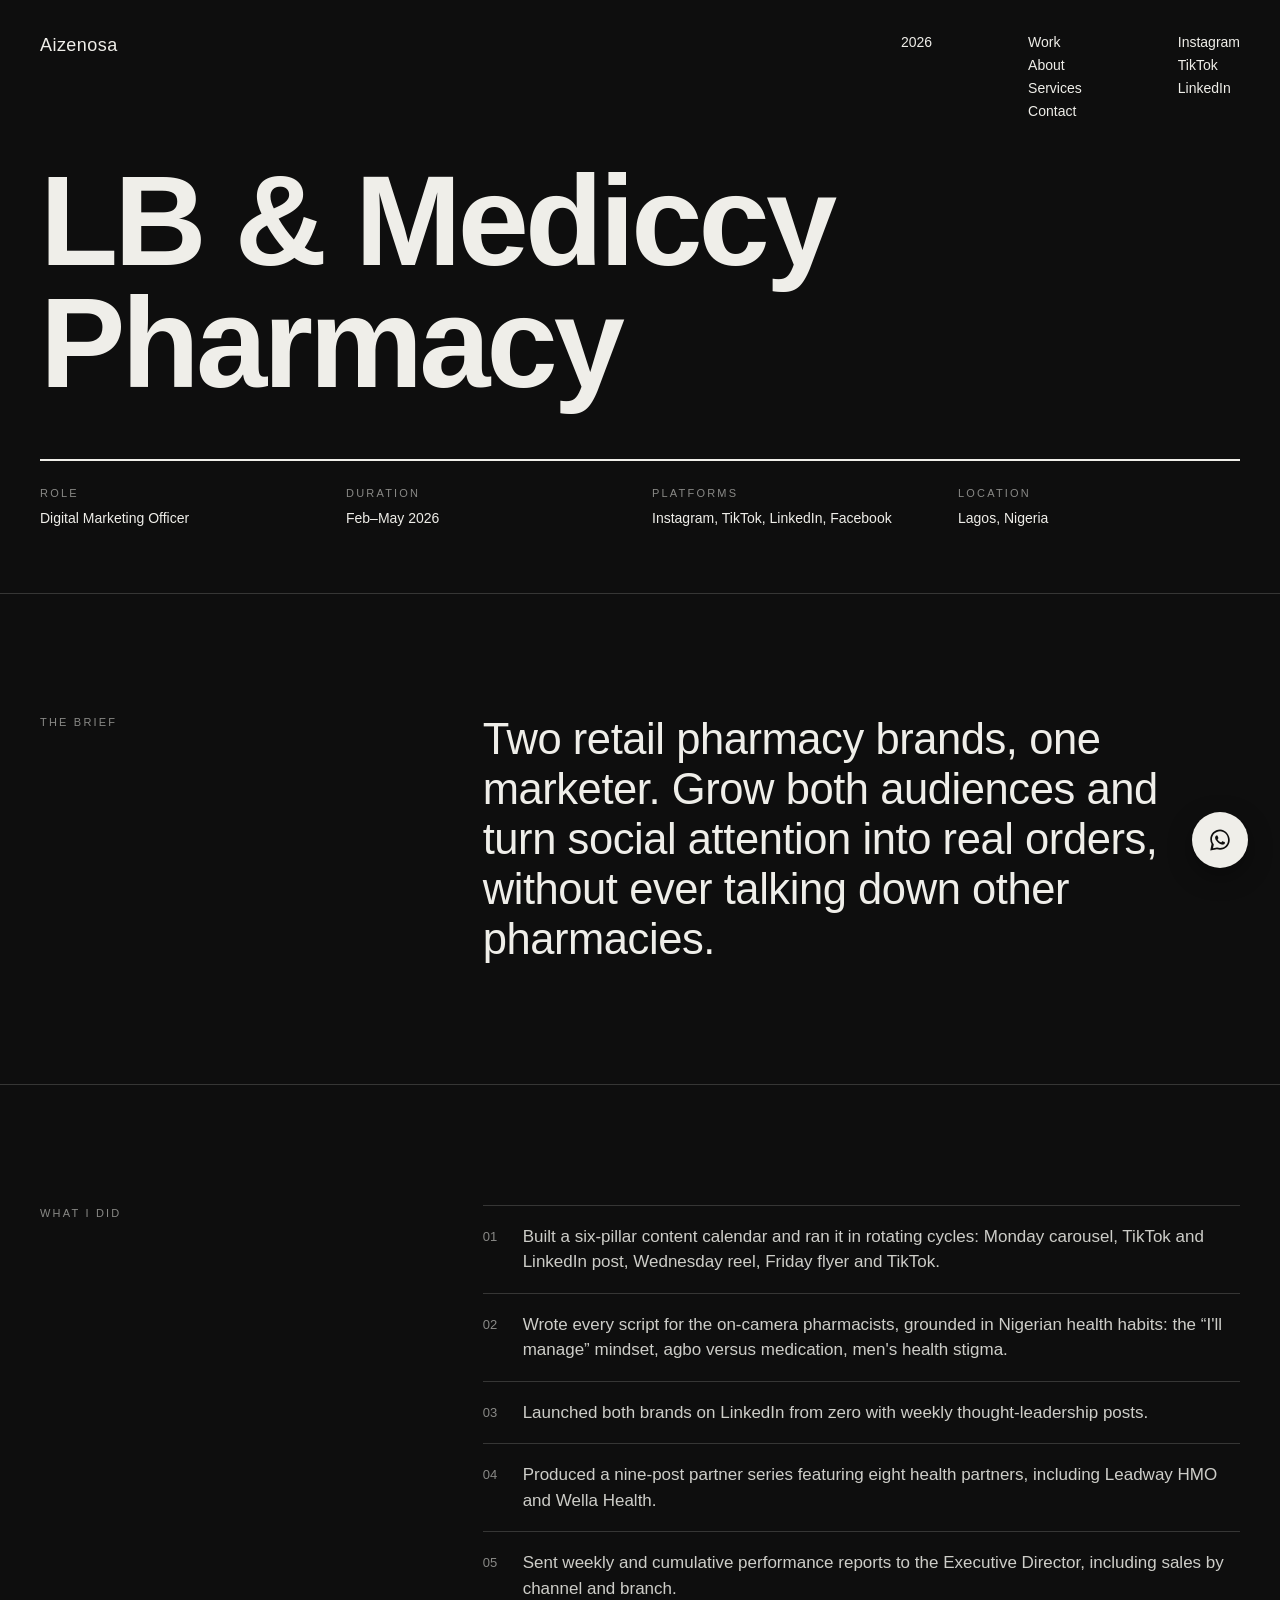
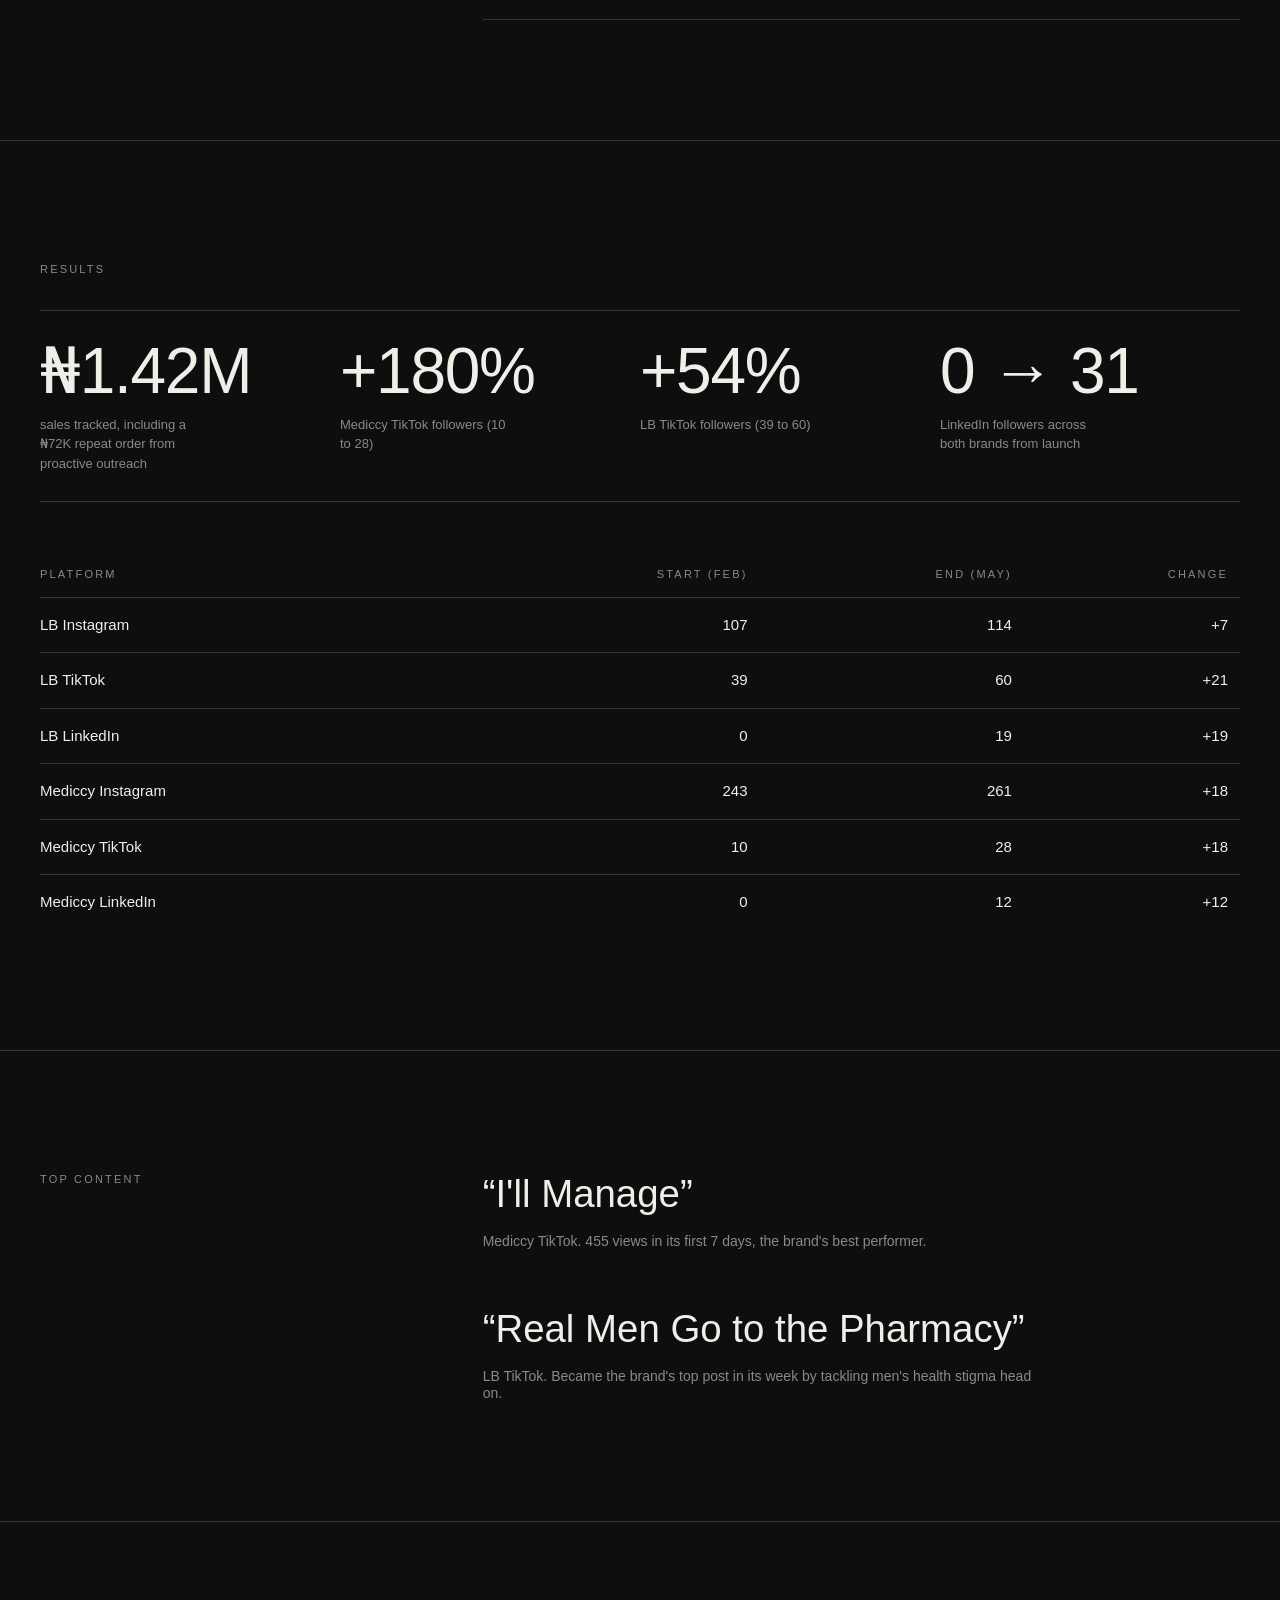
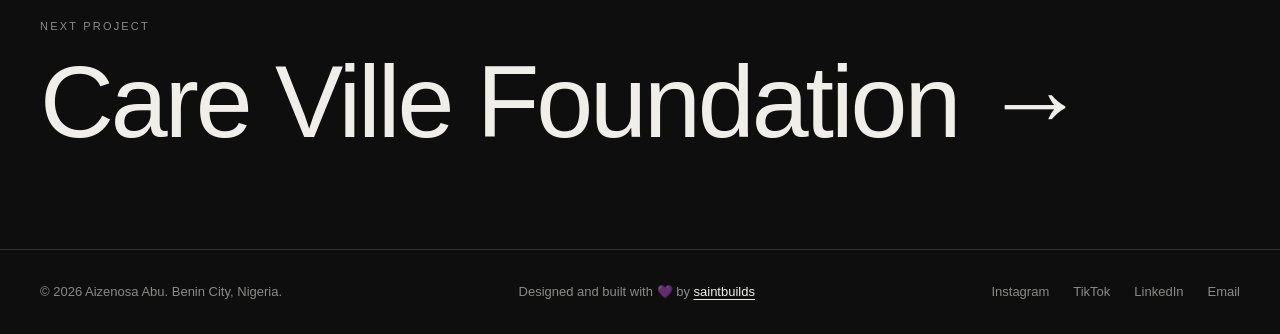
<file: work/lb-mediccy.html>
<!doctype html>
<html lang="en">
<head>
<meta charset="utf-8">
<meta name="viewport" content="width=device-width, initial-scale=1">
<title>LB & Mediccy Pharmacy — Aizenosa Abu</title>
<meta name="description" content="Two retail pharmacy brands, one marketer. Grow both audiences and turn social attention into real orders, without ever talking down other pharmacies.">
<meta property="og:title" content="LB & Mediccy Pharmacy — Aizenosa Abu">
<meta property="og:description" content="Two retail pharmacy brands, one marketer. Grow both audiences and turn social attention into real orders, without ever talking down other pharmacies.">
<meta property="og:type" content="website">
<meta property="og:site_name" content="Aizenosa Abu">
<meta property="og:url" content="https://aizenosaabu.com/">
<meta property="og:image" content="https://aizenosaabu.com/assets/og.jpg?v=3">
<meta property="og:image:width" content="1200">
<meta property="og:image:height" content="630">
<meta property="og:image:alt" content="Aizenosa Abu, content strategist and digital marketer">
<meta name="twitter:card" content="summary_large_image">
<meta name="twitter:title" content="LB & Mediccy Pharmacy — Aizenosa Abu">
<meta name="twitter:description" content="Two retail pharmacy brands, one marketer. Grow both audiences and turn social attention into real orders, without ever talking down other pharmacies.">
<meta name="twitter:image" content="https://aizenosaabu.com/assets/og.jpg?v=3">
<meta name="theme-color" content="#0e0e0e">
<link rel="icon" href="/favicon.ico?v=2" sizes="any">
<link rel="icon" type="image/png" sizes="32x32" href="/assets/favicon-32.png">
<link rel="icon" type="image/png" sizes="192x192" href="/assets/icon-192.png">
<link rel="apple-touch-icon" href="/assets/apple-touch-icon.png">
<link rel="stylesheet" href="../styles.css">
</head>
<body>

<div class="cs-top">
  
<header class="header">
  <a class="brand hov anim-fade-up" style="animation-delay:800ms" href="../index.html">Aizenosa</a>
  <div class="header-right">
    <span class="anim-fade-up" style="animation-delay:900ms">2026</span>
    <nav class="stack" aria-label="Site"><a class="hov anim-fade-up" style="animation-delay:1000ms" href="../index.html#work">Work</a><a class="hov anim-fade-up" style="animation-delay:1080ms" href="../index.html#about">About</a><a class="hov anim-fade-up" style="animation-delay:1160ms" href="../index.html#services">Services</a><a class="hov anim-fade-up" style="animation-delay:1240ms" href="../index.html#contact">Contact</a></nav>
    <nav class="stack" aria-label="Social"><a class="hov anim-fade-up" style="animation-delay:1150ms" href="https://www.instagram.com/ai.nosa_/" target="_blank" rel="noopener">Instagram</a><a class="hov anim-fade-up" style="animation-delay:1230ms" href="https://www.tiktok.com/@ai_nosa" target="_blank" rel="noopener">TikTok</a><a class="hov anim-fade-up" style="animation-delay:1310ms" href="https://www.linkedin.com/in/aizenosa-abu-165775227/" target="_blank" rel="noopener">LinkedIn</a></nav>
  </div>
  <button class="burger anim-fade-up" style="animation-delay:900ms" aria-label="Menu" aria-expanded="false"><span></span><span></span><span></span></button>
</header>
<div class="backdrop"></div>
<aside class="drawer" aria-label="Menu">
  <p class="d-label d-item" data-delay="250">Site Index</p>
  <div class="d-big"><a class="d-item" data-delay="300" href="../index.html#work">Work</a><a class="d-item" data-delay="380" href="../index.html#about">About</a><a class="d-item" data-delay="460" href="../index.html#services">Services</a><a class="d-item" data-delay="540" href="../index.html#contact">Contact</a></div>
  <p class="d-label d-item" data-delay="500">Find Me</p>
  <div class="d-small"><a class="d-item" data-delay="550" href="https://www.instagram.com/ai.nosa_/" target="_blank" rel="noopener">Instagram</a><a class="d-item" data-delay="610" href="https://www.tiktok.com/@ai_nosa" target="_blank" rel="noopener">TikTok</a><a class="d-item" data-delay="670" href="https://www.linkedin.com/in/aizenosa-abu-165775227/" target="_blank" rel="noopener">LinkedIn</a></div>
</aside>
  <h1 class="cs-title anim-fade-up" style="animation-delay:300ms">LB &amp; Mediccy Pharmacy</h1>
  <div class="cs-meta anim-fade-up" style="animation-delay:600ms"><div><span>Role</span>Digital Marketing Officer</div><div><span>Duration</span>Feb–May 2026</div><div><span>Platforms</span>Instagram, TikTok, LinkedIn, Facebook</div><div><span>Location</span>Lagos, Nigeria</div></div>
</div>
<section class="section">
  <div class="grid"><p class="eyebrow">The brief</p><p class="lede lede-wide reveal">Two retail pharmacy brands, one marketer. Grow both audiences and turn social attention into real orders, without ever talking down other pharmacies.</p></div>
</section>
<section class="section">
  <div class="grid"><p class="eyebrow">What I did</p><ul class="did reveal"><li><i>01</i>Built a six-pillar content calendar and ran it in rotating cycles: Monday carousel, TikTok and LinkedIn post, Wednesday reel, Friday flyer and TikTok.</li><li><i>02</i>Wrote every script for the on-camera pharmacists, grounded in Nigerian health habits: the &ldquo;I'll manage&rdquo; mindset, agbo versus medication, men's health stigma.</li><li><i>03</i>Launched both brands on LinkedIn from zero with weekly thought-leadership posts.</li><li><i>04</i>Produced a nine-post partner series featuring eight health partners, including Leadway HMO and Wella Health.</li><li><i>05</i>Sent weekly and cumulative performance reports to the Executive Director, including sales by channel and branch.</li></ul></div>
</section>
<section class="section">
  <p class="eyebrow">Results</p>
  <div class="stats reveal" style="margin-bottom:64px">
    <div class="stat"><b>&#8358;1.42M</b><small>sales tracked, including a &#8358;72K repeat order from proactive outreach</small></div>
    <div class="stat"><b>+180%</b><small>Mediccy TikTok followers (10 to 28)</small></div>
    <div class="stat"><b>+54%</b><small>LB TikTok followers (39 to 60)</small></div>
    <div class="stat"><b>0 &rarr; 31</b><small>LinkedIn followers across both brands from launch</small></div>
  </div><div class="table-wrap reveal"><table class="table"><thead><tr><th>Platform</th><th>Start (Feb)</th><th>End (May)</th><th>Change</th></tr></thead><tbody><tr><td>LB Instagram</td><td>107</td><td>114</td><td><span class="up">+7</span></td></tr><tr><td>LB TikTok</td><td>39</td><td>60</td><td><span class="up">+21</span></td></tr><tr><td>LB LinkedIn</td><td>0</td><td>19</td><td><span class="up">+19</span></td></tr><tr><td>Mediccy Instagram</td><td>243</td><td>261</td><td><span class="up">+18</span></td></tr><tr><td>Mediccy TikTok</td><td>10</td><td>28</td><td><span class="up">+18</span></td></tr><tr><td>Mediccy LinkedIn</td><td>0</td><td>12</td><td><span class="up">+12</span></td></tr></tbody></table></div>
</section>
<section class="section"><div class="grid"><p class="eyebrow">Top content</p><div>
    <p class="quote reveal">&ldquo;I'll Manage&rdquo;<small>Mediccy TikTok. 455 views in its first 7 days, the brand's best performer.</small></p>
    <p class="quote reveal" style="margin-top:56px">&ldquo;Real Men Go to the Pharmacy&rdquo;<small>LB TikTok. Became the brand's top post in its week by tackling men's health stigma head on.</small></p>
  </div></div></section>
<a class="next hov" href="care-ville.html"><p class="eyebrow">Next project</p><b>Care Ville Foundation &rarr;</b></a>

<footer class="footer">
  <span>&copy; 2026 Aizenosa Abu. Benin City, Nigeria.</span>
  <span class="credit">Designed and built with 💜 by <a class="hov" href="https://saintbuilds.com" target="_blank" rel="noopener">saintbuilds</a></span>
  <span class="links"><a class="hov" href="https://www.instagram.com/ai.nosa_/" target="_blank" rel="noopener">Instagram</a><a class="hov" href="https://www.tiktok.com/@ai_nosa" target="_blank" rel="noopener">TikTok</a><a class="hov" href="https://www.linkedin.com/in/aizenosa-abu-165775227/" target="_blank" rel="noopener">LinkedIn</a><a class="hov" href="mailto:hello@aizenosaabu.com">Email</a></span>
</footer>
<a class="wa" href="https://wa.me/2347046825048" target="_blank" rel="noopener" aria-label="Chat on WhatsApp"><svg viewBox="0 0 32 32" width="26" height="26" aria-hidden="true"><path fill="currentColor" d="M16.04 3C9.4 3 4 8.36 4 14.97c0 2.11.56 4.17 1.62 5.99L4 29l8.25-1.6a12.1 12.1 0 0 0 3.79.6C22.68 28 28 22.64 28 16.03 28 9.42 22.68 3 16.04 3Zm0 22.9c-1.2 0-2.38-.2-3.5-.6l-.25-.09-4.9.95.98-4.75-.17-.27A9.86 9.86 0 0 1 6.1 15c0-5.47 4.46-9.92 9.94-9.92 5.47 0 9.86 4.45 9.86 10.95 0 5.48-4.39 9.87-9.86 9.87Zm5.44-7.4c-.3-.15-1.77-.87-2.04-.97-.27-.1-.47-.15-.67.15-.2.3-.77.96-.94 1.16-.17.2-.35.22-.65.07-.3-.15-1.26-.46-2.4-1.47-.89-.79-1.49-1.76-1.66-2.06-.17-.3-.02-.46.13-.61.13-.13.3-.35.45-.52.15-.17.2-.3.3-.5.1-.2.05-.37-.02-.52-.08-.15-.67-1.6-.92-2.2-.24-.58-.49-.5-.67-.5h-.57c-.2 0-.52.07-.8.37-.27.3-1.04 1.02-1.04 2.48s1.07 2.88 1.22 3.08c.15.2 2.1 3.2 5.08 4.48.71.31 1.26.49 1.7.63.71.22 1.36.19 1.87.12.57-.09 1.77-.72 2.02-1.42.25-.7.25-1.3.17-1.42-.07-.13-.27-.2-.57-.35Z"/></svg></a>
<script src="../main.js"></script>
</body>
</html>
</file>
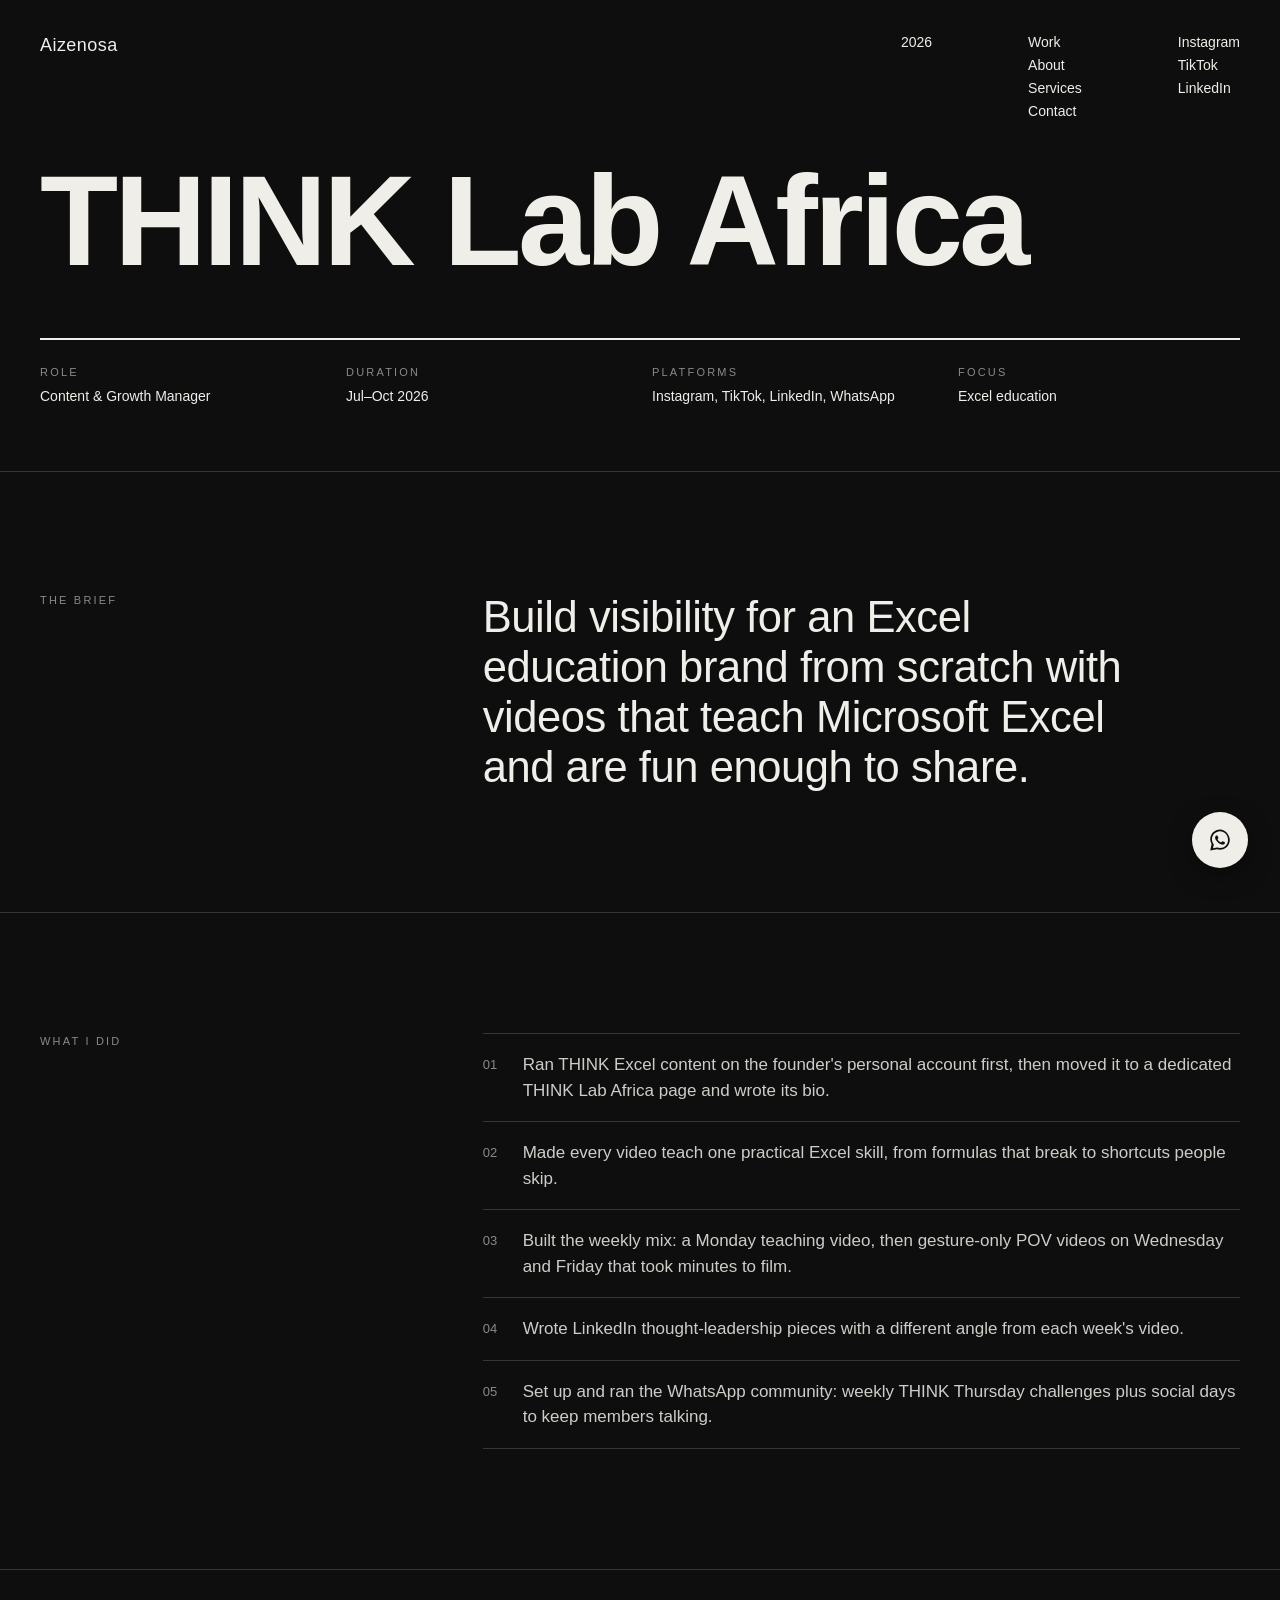
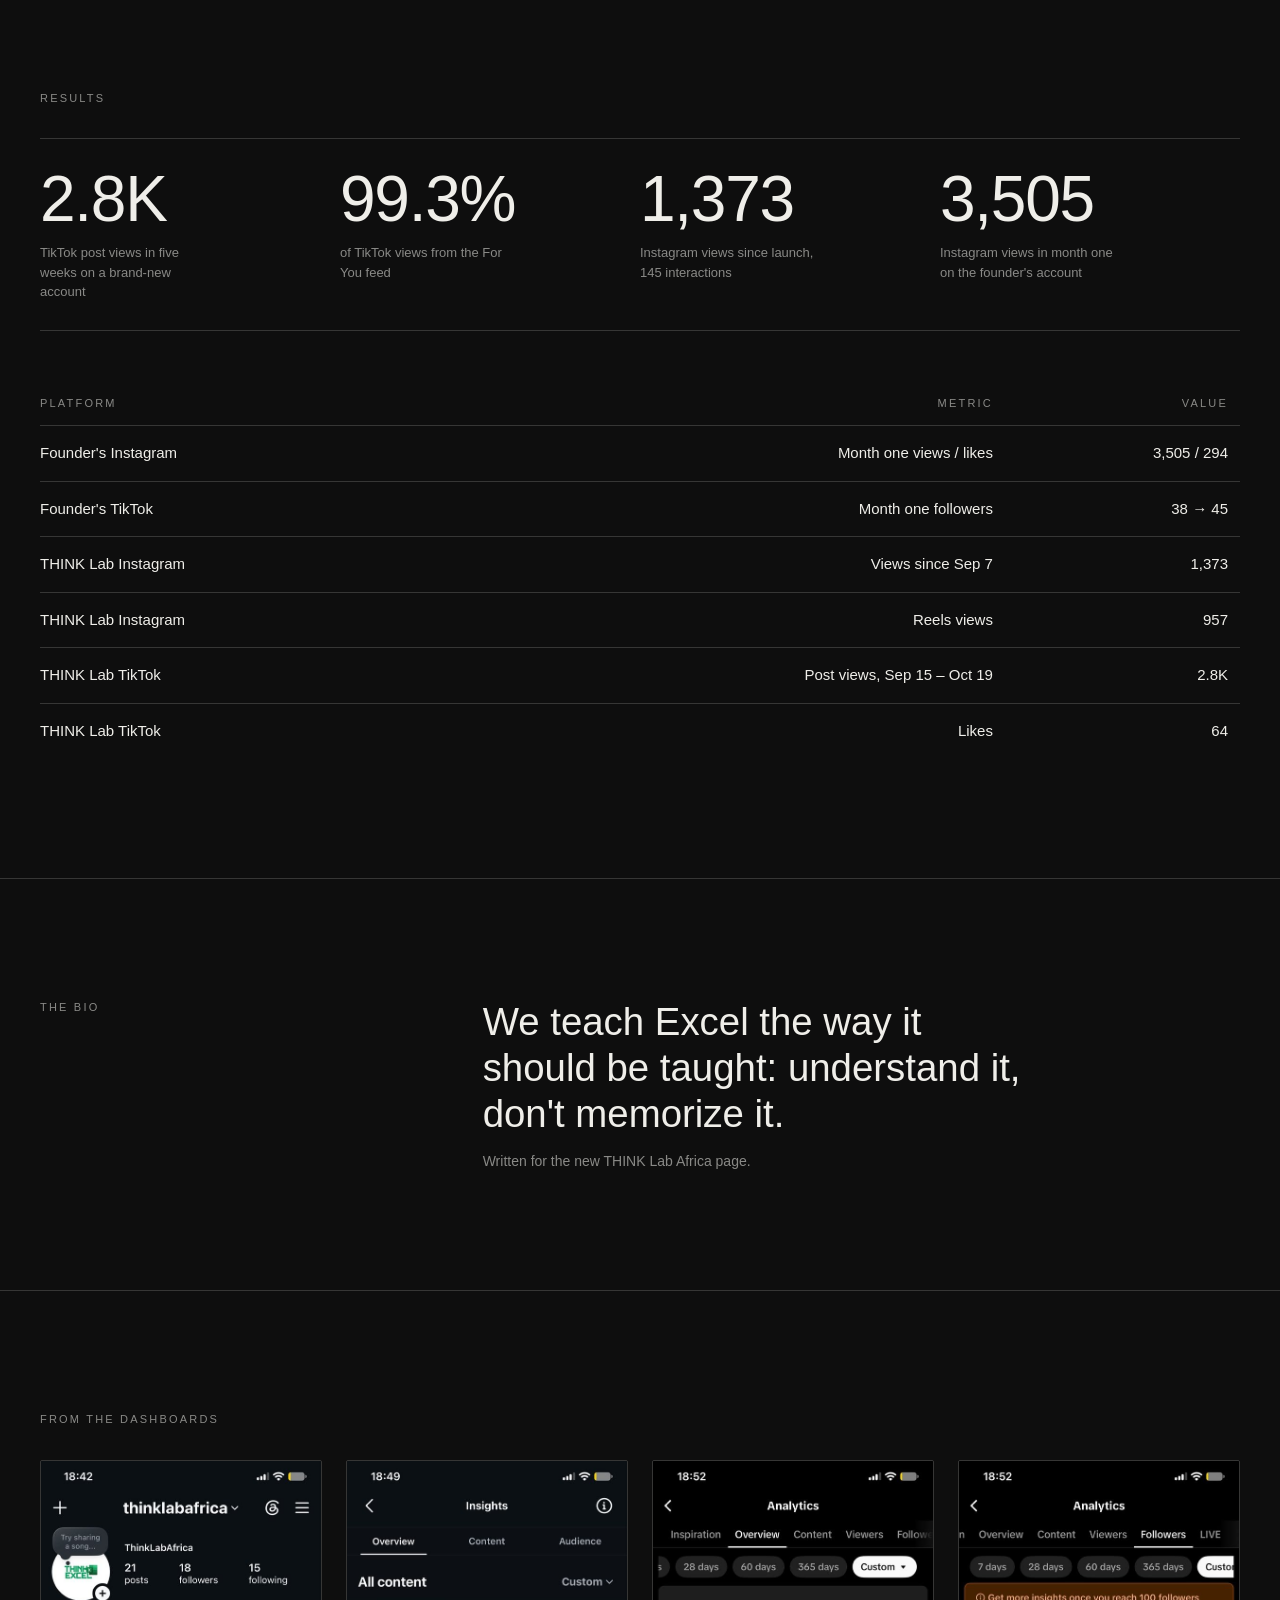
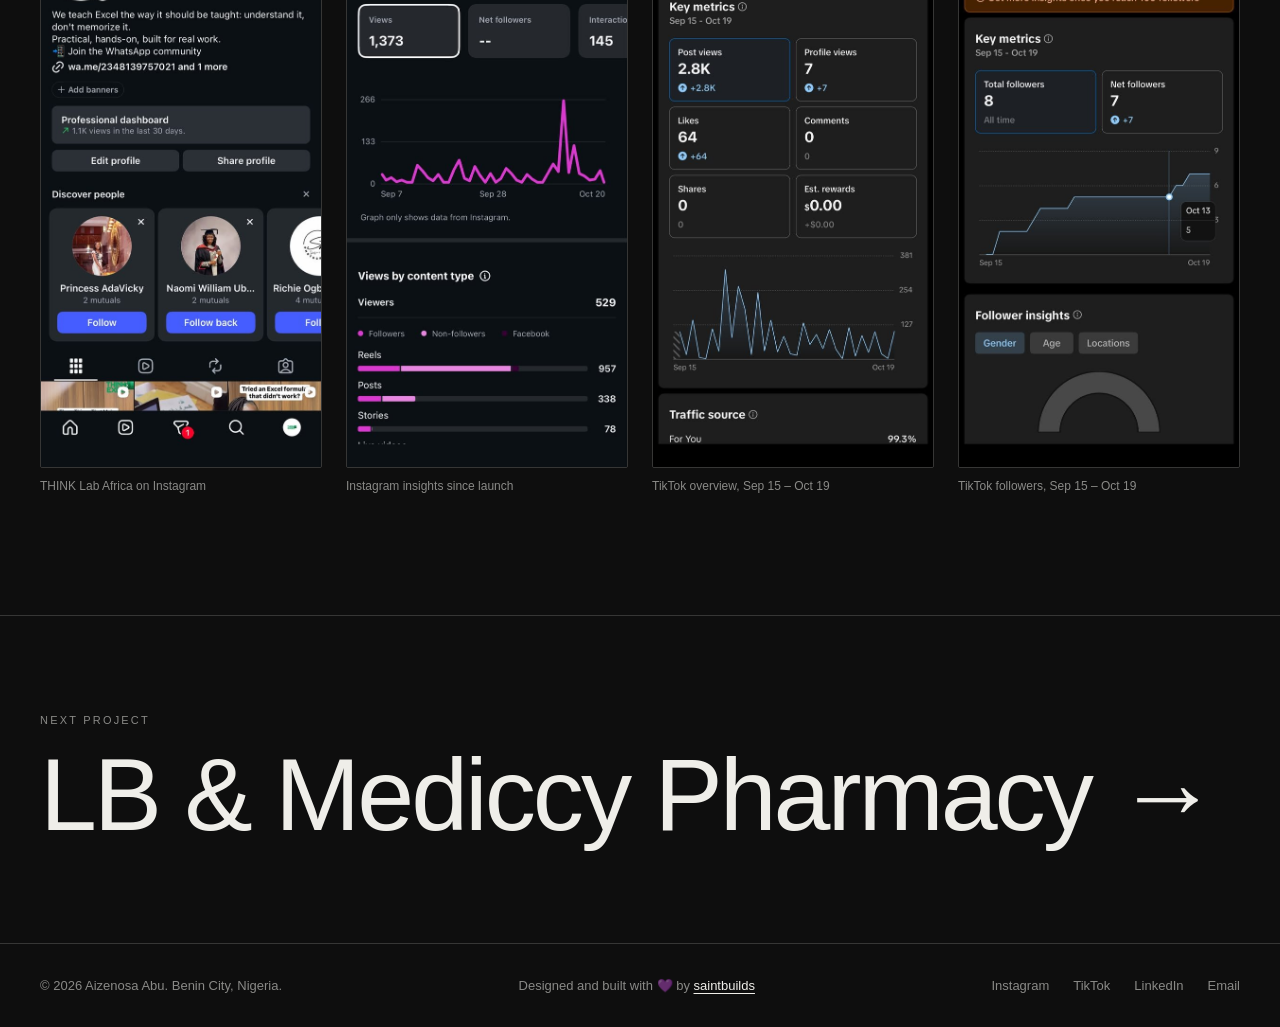
<file: work/think-lab.html>
<!doctype html>
<html lang="en">
<head>
<meta charset="utf-8">
<meta name="viewport" content="width=device-width, initial-scale=1">
<title>THINK Lab Africa — Aizenosa Abu</title>
<meta name="description" content="Build visibility for an Excel education brand from scratch with videos that teach Microsoft Excel and are fun enough to share.">
<meta property="og:title" content="THINK Lab Africa — Aizenosa Abu">
<meta property="og:description" content="Build visibility for an Excel education brand from scratch with videos that teach Microsoft Excel and are fun enough to share.">
<meta property="og:type" content="website">
<meta property="og:site_name" content="Aizenosa Abu">
<meta property="og:url" content="https://aizenosaabu.com/">
<meta property="og:image" content="https://aizenosaabu.com/assets/og.jpg?v=3">
<meta property="og:image:width" content="1200">
<meta property="og:image:height" content="630">
<meta property="og:image:alt" content="Aizenosa Abu, content strategist and digital marketer">
<meta name="twitter:card" content="summary_large_image">
<meta name="twitter:title" content="THINK Lab Africa — Aizenosa Abu">
<meta name="twitter:description" content="Build visibility for an Excel education brand from scratch with videos that teach Microsoft Excel and are fun enough to share.">
<meta name="twitter:image" content="https://aizenosaabu.com/assets/og.jpg?v=3">
<meta name="theme-color" content="#0e0e0e">
<link rel="icon" href="/favicon.ico?v=2" sizes="any">
<link rel="icon" type="image/png" sizes="32x32" href="/assets/favicon-32.png">
<link rel="icon" type="image/png" sizes="192x192" href="/assets/icon-192.png">
<link rel="apple-touch-icon" href="/assets/apple-touch-icon.png">
<link rel="stylesheet" href="../styles.css">
</head>
<body>

<div class="cs-top">
  
<header class="header">
  <a class="brand hov anim-fade-up" style="animation-delay:800ms" href="../index.html">Aizenosa</a>
  <div class="header-right">
    <span class="anim-fade-up" style="animation-delay:900ms">2026</span>
    <nav class="stack" aria-label="Site"><a class="hov anim-fade-up" style="animation-delay:1000ms" href="../index.html#work">Work</a><a class="hov anim-fade-up" style="animation-delay:1080ms" href="../index.html#about">About</a><a class="hov anim-fade-up" style="animation-delay:1160ms" href="../index.html#services">Services</a><a class="hov anim-fade-up" style="animation-delay:1240ms" href="../index.html#contact">Contact</a></nav>
    <nav class="stack" aria-label="Social"><a class="hov anim-fade-up" style="animation-delay:1150ms" href="https://www.instagram.com/ai.nosa_/" target="_blank" rel="noopener">Instagram</a><a class="hov anim-fade-up" style="animation-delay:1230ms" href="https://www.tiktok.com/@ai_nosa" target="_blank" rel="noopener">TikTok</a><a class="hov anim-fade-up" style="animation-delay:1310ms" href="https://www.linkedin.com/in/aizenosa-abu-165775227/" target="_blank" rel="noopener">LinkedIn</a></nav>
  </div>
  <button class="burger anim-fade-up" style="animation-delay:900ms" aria-label="Menu" aria-expanded="false"><span></span><span></span><span></span></button>
</header>
<div class="backdrop"></div>
<aside class="drawer" aria-label="Menu">
  <p class="d-label d-item" data-delay="250">Site Index</p>
  <div class="d-big"><a class="d-item" data-delay="300" href="../index.html#work">Work</a><a class="d-item" data-delay="380" href="../index.html#about">About</a><a class="d-item" data-delay="460" href="../index.html#services">Services</a><a class="d-item" data-delay="540" href="../index.html#contact">Contact</a></div>
  <p class="d-label d-item" data-delay="500">Find Me</p>
  <div class="d-small"><a class="d-item" data-delay="550" href="https://www.instagram.com/ai.nosa_/" target="_blank" rel="noopener">Instagram</a><a class="d-item" data-delay="610" href="https://www.tiktok.com/@ai_nosa" target="_blank" rel="noopener">TikTok</a><a class="d-item" data-delay="670" href="https://www.linkedin.com/in/aizenosa-abu-165775227/" target="_blank" rel="noopener">LinkedIn</a></div>
</aside>
  <h1 class="cs-title anim-fade-up" style="animation-delay:300ms">THINK Lab Africa</h1>
  <div class="cs-meta anim-fade-up" style="animation-delay:600ms"><div><span>Role</span>Content &amp; Growth Manager</div><div><span>Duration</span>Jul–Oct 2026</div><div><span>Platforms</span>Instagram, TikTok, LinkedIn, WhatsApp</div><div><span>Focus</span>Excel education</div></div>
</div>
<section class="section">
  <div class="grid"><p class="eyebrow">The brief</p><p class="lede lede-wide reveal">Build visibility for an Excel education brand from scratch with videos that teach Microsoft Excel and are fun enough to share.</p></div>
</section>
<section class="section">
  <div class="grid"><p class="eyebrow">What I did</p><ul class="did reveal"><li><i>01</i>Ran THINK Excel content on the founder's personal account first, then moved it to a dedicated THINK Lab Africa page and wrote its bio.</li><li><i>02</i>Made every video teach one practical Excel skill, from formulas that break to shortcuts people skip.</li><li><i>03</i>Built the weekly mix: a Monday teaching video, then gesture-only POV videos on Wednesday and Friday that took minutes to film.</li><li><i>04</i>Wrote LinkedIn thought-leadership pieces with a different angle from each week's video.</li><li><i>05</i>Set up and ran the WhatsApp community: weekly THINK Thursday challenges plus social days to keep members talking.</li></ul></div>
</section>
<section class="section">
  <p class="eyebrow">Results</p>
  <div class="stats reveal" style="margin-bottom:64px">
    <div class="stat"><b>2.8K</b><small>TikTok post views in five weeks on a brand-new account</small></div>
    <div class="stat"><b>99.3%</b><small>of TikTok views from the For You feed</small></div>
    <div class="stat"><b>1,373</b><small>Instagram views since launch, 145 interactions</small></div>
    <div class="stat"><b>3,505</b><small>Instagram views in month one on the founder's account</small></div>
  </div><div class="table-wrap reveal"><table class="table"><thead><tr><th>Platform</th><th>Metric</th><th>Value</th></tr></thead><tbody><tr><td>Founder's Instagram</td><td>Month one views / likes</td><td>3,505 / 294</td></tr><tr><td>Founder's TikTok</td><td>Month one followers</td><td>38 &rarr; 45</td></tr><tr><td>THINK Lab Instagram</td><td>Views since Sep 7</td><td>1,373</td></tr><tr><td>THINK Lab Instagram</td><td>Reels views</td><td>957</td></tr><tr><td>THINK Lab TikTok</td><td>Post views, Sep 15 &ndash; Oct 19</td><td>2.8K</td></tr><tr><td>THINK Lab TikTok</td><td>Likes</td><td>64</td></tr></tbody></table></div>
</section>
<section class="section"><div class="grid"><p class="eyebrow">The bio</p>
    <p class="quote reveal">We teach Excel the way it should be taught: understand it, don't memorize it.<small>Written for the new THINK Lab Africa page.</small></p>
  </div></section>
  <section class="section"><p class="eyebrow">From the dashboards</p><div class="shots"><figure class="reveal"><img loading="lazy" src="../assets/thinklab-profile.jpg" alt="THINK Lab Africa on Instagram"><figcaption>THINK Lab Africa on Instagram</figcaption></figure><figure class="reveal"><img loading="lazy" src="../assets/thinklab-ig-insights.jpg" alt="Instagram insights since launch"><figcaption>Instagram insights since launch</figcaption></figure><figure class="reveal"><img loading="lazy" src="../assets/tt-overview-a.jpg" alt="TikTok overview, Sep 15 &amp;ndash; Oct 19"><figcaption>TikTok overview, Sep 15 &ndash; Oct 19</figcaption></figure><figure class="reveal"><img loading="lazy" src="../assets/tt-followers-a.jpg" alt="TikTok followers, Sep 15 &amp;ndash; Oct 19"><figcaption>TikTok followers, Sep 15 &ndash; Oct 19</figcaption></figure></div></section>
<a class="next hov" href="lb-mediccy.html"><p class="eyebrow">Next project</p><b>LB &amp; Mediccy Pharmacy &rarr;</b></a>

<footer class="footer">
  <span>&copy; 2026 Aizenosa Abu. Benin City, Nigeria.</span>
  <span class="credit">Designed and built with 💜 by <a class="hov" href="https://saintbuilds.com" target="_blank" rel="noopener">saintbuilds</a></span>
  <span class="links"><a class="hov" href="https://www.instagram.com/ai.nosa_/" target="_blank" rel="noopener">Instagram</a><a class="hov" href="https://www.tiktok.com/@ai_nosa" target="_blank" rel="noopener">TikTok</a><a class="hov" href="https://www.linkedin.com/in/aizenosa-abu-165775227/" target="_blank" rel="noopener">LinkedIn</a><a class="hov" href="mailto:hello@aizenosaabu.com">Email</a></span>
</footer>
<a class="wa" href="https://wa.me/2347046825048" target="_blank" rel="noopener" aria-label="Chat on WhatsApp"><svg viewBox="0 0 32 32" width="26" height="26" aria-hidden="true"><path fill="currentColor" d="M16.04 3C9.4 3 4 8.36 4 14.97c0 2.11.56 4.17 1.62 5.99L4 29l8.25-1.6a12.1 12.1 0 0 0 3.79.6C22.68 28 28 22.64 28 16.03 28 9.42 22.68 3 16.04 3Zm0 22.9c-1.2 0-2.38-.2-3.5-.6l-.25-.09-4.9.95.98-4.75-.17-.27A9.86 9.86 0 0 1 6.1 15c0-5.47 4.46-9.92 9.94-9.92 5.47 0 9.86 4.45 9.86 10.95 0 5.48-4.39 9.87-9.86 9.87Zm5.44-7.4c-.3-.15-1.77-.87-2.04-.97-.27-.1-.47-.15-.67.15-.2.3-.77.96-.94 1.16-.17.2-.35.22-.65.07-.3-.15-1.26-.46-2.4-1.47-.89-.79-1.49-1.76-1.66-2.06-.17-.3-.02-.46.13-.61.13-.13.3-.35.45-.52.15-.17.2-.3.3-.5.1-.2.05-.37-.02-.52-.08-.15-.67-1.6-.92-2.2-.24-.58-.49-.5-.67-.5h-.57c-.2 0-.52.07-.8.37-.27.3-1.04 1.02-1.04 2.48s1.07 2.88 1.22 3.08c.15.2 2.1 3.2 5.08 4.48.71.31 1.26.49 1.7.63.71.22 1.36.19 1.87.12.57-.09 1.77-.72 2.02-1.42.25-.7.25-1.3.17-1.42-.07-.13-.27-.2-.57-.35Z"/></svg></a>
<script src="../main.js"></script>
</body>
</html>
</file>
<file: styles.css>
@import url("https://db.onlinewebfonts.com/c/95cecf452d3208890088a5b4c19c7ecf?family=Helvetica+Neue+ME");

:root{
  --cream:#efeee9;
  --ink:#0e0e0e;
  --panel:#141414;
  --muted:rgba(239,238,233,.55);
  --line:rgba(239,238,233,.18);
  --ease-out:cubic-bezier(0.22,1,0.36,1);
  --ease-io:cubic-bezier(0.76,0,0.24,1);
  --gutter:24px;
}
@media (min-width:640px){:root{--gutter:40px}}

*{box-sizing:border-box;margin:0;padding:0}
html{-webkit-text-size-adjust:100%}
body{background:var(--ink);color:var(--cream);font-family:"Helvetica Neue ME",Helvetica,Arial,sans-serif;-webkit-font-smoothing:antialiased;line-height:1.5}
a{color:inherit;text-decoration:none}
img{display:block;max-width:100%}
.hov{transition:opacity .3s}
.hov:hover{opacity:.6}

/* ---------- animations ---------- */
@keyframes fadeIn{from{opacity:0}to{opacity:1}}
@keyframes riseIn{from{opacity:0;transform:translateY(4vh) scale(1.03)}to{opacity:1;transform:none}}
@keyframes fadeUp{from{opacity:0;transform:translateY(28px)}to{opacity:1;transform:none}}
@keyframes line{from{transform:scaleX(0)}to{transform:scaleX(1)}}
@keyframes marquee{from{transform:translateX(0)}to{transform:translateX(-50%)}}
.anim-fade-in{animation:fadeIn 1.2s ease-out both}
.anim-rise-in{animation:riseIn 1.4s var(--ease-out) both;animation-delay:300ms}
.anim-fade-up{animation:fadeUp .9s var(--ease-out) both}
.anim-line{transform-origin:left;animation:line 1.1s var(--ease-io) both;animation-delay:1200ms}
.marquee{animation:marquee 30s linear infinite}

/* ---------- header ---------- */
.header{position:absolute;inset:0 0 auto 0;z-index:30;display:flex;justify-content:space-between;align-items:flex-start;padding:24px var(--gutter) 0}
@media(min-width:640px){.header{padding-top:32px}}
.brand{font-size:18px;letter-spacing:.025em}
.header-right{display:none;gap:64px;align-items:flex-start;font-size:14px}
@media(min-width:640px){.header-right{display:flex}}
@media(min-width:1024px){.header-right{gap:96px}}
.stack{display:flex;flex-direction:column;gap:2px}

/* hamburger */
.burger{position:relative;z-index:50;width:40px;height:40px;display:flex;align-items:center;justify-content:center;background:none;border:0;cursor:pointer}
@media(min-width:640px){.burger{display:none}}
.burger span{position:absolute;left:8px;width:24px;height:1.5px;background:var(--cream);transition:transform .5s var(--ease-io),opacity .3s}
.burger span:nth-child(1){top:12px}.burger span:nth-child(2){top:19px}.burger span:nth-child(3){top:26px}
.open .burger span:nth-child(1){transform:translateY(7px) rotate(45deg)}
.open .burger span:nth-child(2){opacity:0}
.open .burger span:nth-child(3){transform:translateY(-7px) rotate(-45deg)}

/* drawer */
.backdrop{position:fixed;inset:0;z-index:40;background:rgba(0,0,0,.4);backdrop-filter:blur(4px);opacity:0;pointer-events:none;transition:opacity .5s}
.drawer{position:fixed;top:0;right:0;bottom:0;z-index:40;width:80%;max-width:384px;background:var(--panel);padding:40px 32px;transform:translateX(100%);transition:transform .6s var(--ease-io)}
.open .backdrop{opacity:1;pointer-events:auto}
.open .drawer{transform:none}
@media(min-width:640px){.backdrop,.drawer{display:none}}
.d-label{font-size:11px;text-transform:uppercase;letter-spacing:.2em;color:var(--muted);margin:56px 0 16px}
.d-label:first-of-type{margin-top:48px}
.d-big a{display:block;font-size:36px;line-height:1.15}
.d-small{display:flex;flex-wrap:wrap;gap:8px 20px;font-size:14px}
.d-item{opacity:0;transform:translateY(24px);transition:opacity .6s var(--ease-out),transform .6s var(--ease-out)}
.open .d-item{opacity:1;transform:none}

/* ---------- hero ---------- */
.hero{position:relative;height:100dvh;width:100%;overflow:hidden;background:var(--ink)}
.hero-bg{position:absolute;inset:0;background:radial-gradient(ellipse 70% 60% at 50% 55%,#3a3833 0%,#1c1b19 55%,#0e0e0e 100%)}
.hero-shade{position:absolute;left:0;right:0;bottom:0;height:34vh;z-index:25;pointer-events:none;background:linear-gradient(to top,rgba(14,14,14,.85),rgba(14,14,14,0))}
.hero-cut{position:absolute;z-index:20;pointer-events:none;left:50%;bottom:0;transform-origin:bottom center;height:min(72dvh,112vw);width:auto;max-width:none;translate:-50% 0}
@media(min-width:640px){.hero-cut{height:88dvh}}
.marquee-wrap{position:absolute;left:0;right:0;top:20vh;z-index:10;overflow:hidden}
@media(min-width:640px){.marquee-wrap{top:14vh}}
.marquee{display:flex;width:max-content;white-space:nowrap;font-size:16vh;line-height:1}
@media(min-width:640px){.marquee{font-size:26vh}}
.marquee span{padding-right:6vw}
.rule{position:absolute;left:var(--gutter);right:var(--gutter);bottom:5.5rem;z-index:26;height:2px;background:var(--cream)}
@media(min-width:640px){.rule{bottom:7rem}}
.hero-foot{position:absolute;left:0;right:0;bottom:0;z-index:30;display:flex;justify-content:space-between;align-items:flex-end;padding:0 var(--gutter) 20px;font-size:12px;line-height:1.65}
@media(min-width:640px){.hero-foot{z-index:30;padding-bottom:32px;font-size:14px}}
.hero-foot .r{text-align:right}

/* ---------- content sections ---------- */
.section{padding:120px var(--gutter);border-top:1px solid var(--line)}
@media(max-width:639px){.section{padding:80px var(--gutter)}}
.eyebrow{font-size:11px;text-transform:uppercase;letter-spacing:.2em;color:var(--muted);margin-bottom:32px}
.grid{display:grid;gap:32px}
@media(min-width:900px){.grid{grid-template-columns:1fr 2fr;gap:64px}}
.lede{font-size:clamp(26px,3.4vw,48px);line-height:1.15;letter-spacing:-.01em;max-width:22ch}
.lede-wide{max-width:28ch}
.body{font-size:17px;color:rgba(239,238,233,.8);max-width:58ch}
.body p+p{margin-top:16px}

/* stats */
.stats{display:grid;grid-template-columns:1fr 1fr;border-top:1px solid var(--line)}
@media(min-width:900px){.stats{grid-template-columns:repeat(4,1fr)}}
.stat{padding:28px 0 28px;border-bottom:1px solid var(--line)}
.stat:nth-child(odd){padding-right:16px}
@media(min-width:900px){.stat{padding-right:24px}}
.stat b{display:block;font-weight:400;font-size:clamp(36px,5vw,64px);line-height:1;letter-spacing:-.02em}
.stat small{display:block;margin-top:12px;font-size:13px;color:var(--muted);max-width:24ch}

/* work list */
.work-row{display:grid;grid-template-columns:40px 1fr;gap:8px 16px;padding:32px 0;border-top:1px solid var(--line);align-items:baseline;transition:opacity .3s}
.work-list:hover .work-row{opacity:.4}
.work-list .work-row:hover{opacity:1}
.work-row:last-child{border-bottom:1px solid var(--line)}
@media(min-width:900px){.work-row{grid-template-columns:64px 1.4fr 1fr 140px}}
.work-row .n{font-size:13px;color:var(--muted)}
.work-row h3{font-weight:400;font-size:clamp(28px,4vw,56px);line-height:1.05;letter-spacing:-.015em}
.work-row .meta{font-size:14px;color:var(--muted);grid-column:2}
@media(min-width:900px){.work-row .meta{grid-column:auto}}
.work-row .go{font-size:14px;grid-column:2}
@media(min-width:900px){.work-row .go{grid-column:auto;text-align:right}}

/* also list */
.also{display:grid;gap:0}
.also-row{display:grid;grid-template-columns:1fr;gap:4px;padding:22px 0;border-top:1px solid var(--line)}
@media(min-width:900px){.also-row{grid-template-columns:1fr 1.6fr 120px}}
.also-row:last-child{border-bottom:1px solid var(--line)}
.also-row .t{font-size:20px}
.also-row .d{font-size:15px;color:rgba(239,238,233,.7)}
.also-row .y{font-size:13px;color:var(--muted)}
@media(min-width:900px){.also-row .y{text-align:right}}

/* contact */
.contact-big{display:inline-block;font-size:clamp(34px,7vw,104px);line-height:1;letter-spacing:-.02em;border-bottom:2px solid var(--cream);padding-bottom:8px}
.footer{display:flex;flex-wrap:wrap;justify-content:space-between;gap:16px;padding:32px var(--gutter);border-top:1px solid var(--line);font-size:13px;color:var(--muted)}
.footer .links{display:flex;gap:24px}

/* ---------- case study ---------- */
.cs-top{position:relative;padding:160px var(--gutter) 64px}
.cs-top .header{position:absolute}
.cs-title{font-size:clamp(48px,10vw,160px);line-height:.95;letter-spacing:-.03em}
.cs-meta{display:grid;grid-template-columns:1fr 1fr;gap:24px;margin-top:56px;padding-top:24px;border-top:2px solid var(--cream);font-size:14px}
@media(min-width:900px){.cs-meta{grid-template-columns:repeat(4,1fr)}}
.cs-meta span{display:block;font-size:11px;text-transform:uppercase;letter-spacing:.2em;color:var(--muted);margin-bottom:6px}
.did{list-style:none;border-top:1px solid var(--line)}
.did li{padding:18px 0;border-bottom:1px solid var(--line);font-size:17px;color:rgba(239,238,233,.85);display:grid;grid-template-columns:40px 1fr}
.did li i{font-style:normal;font-size:13px;color:var(--muted);padding-top:3px}
.table{width:100%;border-collapse:collapse;font-size:15px}
.table th{font-weight:400;text-align:left;font-size:11px;text-transform:uppercase;letter-spacing:.2em;color:var(--muted);padding:0 12px 14px 0}
.table td{padding:16px 12px 16px 0;border-top:1px solid var(--line)}
.table td:not(:first-child),.table th:not(:first-child){text-align:right}
.table .up{color:var(--cream)}
.table-wrap{overflow-x:auto}
.shots{display:grid;grid-template-columns:repeat(2,1fr);gap:16px}
@media(min-width:900px){.shots{grid-template-columns:repeat(4,1fr);gap:24px}}
.shots figure img{width:100%;border-radius:2px;border:1px solid var(--line)}
.shots figcaption{font-size:12px;color:var(--muted);margin-top:10px;line-height:1.4}
.quote{font-size:clamp(24px,3vw,40px);line-height:1.2;max-width:26ch}
.quote small{display:block;margin-top:16px;font-size:14px;color:var(--muted)}
.next{display:block;padding:96px var(--gutter);border-top:1px solid var(--line)}
.next .eyebrow{margin-bottom:16px}
.next b{font-weight:400;font-size:clamp(40px,8vw,120px);line-height:1;letter-spacing:-.03em}
.reveal{opacity:0;transform:translateY(28px);transition:opacity .9s var(--ease-out),transform .9s var(--ease-out)}
.reveal.in{opacity:1;transform:none}

@media (prefers-reduced-motion:reduce){
  *,*::before,*::after{animation-duration:.01ms!important;animation-delay:0ms!important;animation-iteration-count:1!important;transition-duration:.01ms!important;transition-delay:0ms!important}
  .marquee{animation:none}
  .reveal{opacity:1;transform:none}
}

/* whatsapp */
.wa{position:fixed;right:20px;bottom:20px;z-index:35;width:56px;height:56px;border-radius:50%;background:var(--cream);color:var(--ink);display:flex;align-items:center;justify-content:center;box-shadow:0 8px 24px rgba(0,0,0,.35);animation:fadeUp .9s var(--ease-out) both;animation-delay:1700ms;transition:transform .3s var(--ease-out)}
.wa:hover{transform:scale(1.06)}
.wa:focus-visible{outline:2px solid var(--cream);outline-offset:3px}
@media(min-width:640px){.wa{right:32px;bottom:32px}}
.open .wa{opacity:0;pointer-events:none}
.hero-foot .r{margin-right:72px}@media(min-width:640px){.hero-foot .r{margin-right:80px}}

/* scroll cue */
.scroll-cue{position:absolute;left:50%;bottom:calc(5.5rem + 16px);z-index:31;display:flex;flex-direction:column;align-items:center;gap:10px;font-size:11px;text-transform:uppercase;letter-spacing:.2em;translate:-50% 0}
@media(min-width:640px){.scroll-cue{bottom:32px}}
.sc-track{position:relative;width:1px;height:40px;background:rgba(239,238,233,.25);overflow:hidden}
.sc-dot{position:absolute;left:0;top:0;width:1px;height:14px;background:var(--cream);animation:scrollDot 1.8s var(--ease-io) infinite}
@keyframes scrollDot{0%{transform:translateY(-14px)}70%,100%{transform:translateY(40px)}}
.scroll-cue:hover .sc-label{opacity:.6}
html{scroll-behavior:smooth}
@media (prefers-reduced-motion:reduce){html{scroll-behavior:auto}.sc-dot{animation:none;transform:translateY(13px)}}

/* videos */
.reels{display:grid;grid-template-columns:repeat(2,1fr);gap:16px}
@media(min-width:900px){.reels{grid-template-columns:repeat(4,1fr);gap:24px}}
.reel{position:relative;cursor:pointer}
.reel-media{position:relative;aspect-ratio:9/16;overflow:hidden;background:#1c1b19;border-radius:2px}
.reel video{width:100%;height:100%;object-fit:cover;display:block}
.reel-btn{position:absolute;left:12px;bottom:12px;width:44px;height:44px;border-radius:50%;border:1px solid rgba(239,238,233,.6);background:rgba(14,14,14,.35);backdrop-filter:blur(6px);color:var(--cream);display:flex;align-items:center;justify-content:center;transition:opacity .3s,transform .3s var(--ease-out);pointer-events:none}
.reel.playing .reel-btn{opacity:0;transform:scale(.9)}
.reel.playing:hover .reel-btn{opacity:1;transform:none}
.reel-btn .i-pause{display:none}
.reel.playing .reel-btn .i-play{display:none}
.reel.playing .reel-btn .i-pause{display:block}
.reel-cap{display:flex;justify-content:space-between;gap:12px;margin-top:12px;font-size:14px}
.reel-cap span:last-child{color:var(--muted)}
.reel:focus-visible{outline:2px solid var(--cream);outline-offset:4px}
@media(max-width:639px){.hero-cut{translate:-45% 0}}
.credit a{text-decoration:underline;text-underline-offset:3px;color:var(--cream)}

/* services */
.u{text-decoration:underline;text-underline-offset:3px}
.pkgs{display:grid;gap:16px}
@media(min-width:900px){.pkgs{grid-template-columns:repeat(3,1fr);gap:24px}}
.pkg{display:flex;flex-direction:column;border:1px solid var(--line);padding:32px 28px;transition:border-color .3s}
.pkg:hover{border-color:rgba(239,238,233,.5)}
.pkg-name{font-size:13px;text-transform:uppercase;letter-spacing:.2em;color:var(--muted)}
.pkg-price{margin-top:20px;font-size:clamp(40px,4.4vw,56px);line-height:1;letter-spacing:-.02em}
.pkg-price span{display:block;font-size:13px;letter-spacing:0;color:var(--muted);margin-bottom:8px}
.pkg-price small{font-size:15px;letter-spacing:0;color:var(--muted);margin-left:4px}
.pkg-line{margin-top:16px;font-size:15px;color:rgba(239,238,233,.75)}
.pkg-list{list-style:none;margin:24px 0 32px;border-top:1px solid var(--line);flex:1}
.pkg-list li{padding:12px 0;border-bottom:1px solid var(--line);font-size:15px}
.pkg-btn{display:inline-flex;justify-content:center;padding:14px 20px;border:1px solid var(--cream);font-size:14px;transition:background .3s,color .3s}
.pkg-btn:hover,.pkg-btn:focus-visible{background:var(--cream);color:var(--ink);outline:none}
.pkg.picked{border-color:var(--cream)}

/* form */
.form{display:flex;flex-direction:column;gap:28px}
.form fieldset{border:0;min-width:0}
.form legend,.fld>span{display:block;font-size:11px;text-transform:uppercase;letter-spacing:.2em;color:var(--muted);margin-bottom:12px}
.seg{display:grid;grid-template-columns:1fr;gap:8px}
@media(min-width:640px){.seg{grid-template-columns:repeat(3,1fr)}}
.seg label{cursor:pointer}
.seg input,.chip input{position:absolute;opacity:0;pointer-events:none}
.seg span{display:block;padding:16px;border:1px solid var(--line);text-align:center;font-size:15px;transition:border-color .2s,background .2s,color .2s}
.seg label:hover span{border-color:rgba(239,238,233,.5)}
.seg input:checked+span{background:var(--cream);color:var(--ink);border-color:var(--cream)}
.seg input:focus-visible+span,.chip input:focus-visible+span{outline:2px solid var(--cream);outline-offset:2px}
.f-grid{display:grid;gap:24px}
@media(min-width:640px){.f-grid{grid-template-columns:1fr 1fr}.f-grid .wide{grid-column:1/-1}}
.fld{display:block}
.fld input,.fld select,.fld textarea{width:100%;background:transparent;color:var(--cream);border:0;border-bottom:1px solid var(--line);padding:10px 0;font:inherit;font-size:17px;border-radius:0;transition:border-color .2s}
.fld select{appearance:none;-webkit-appearance:none;background-image:linear-gradient(45deg,transparent 50%,var(--muted) 50%),linear-gradient(135deg,var(--muted) 50%,transparent 50%);background-position:calc(100% - 10px) 55%,calc(100% - 5px) 55%;background-size:5px 5px;background-repeat:no-repeat;padding-right:24px}
.fld select option{background:var(--panel);color:var(--cream)}
.fld input[type=date]{color-scheme:dark}
.fld textarea{resize:vertical;min-height:120px}
.fld input::placeholder,.fld textarea::placeholder{color:rgba(239,238,233,.3)}
.fld input:focus,.fld select:focus,.fld textarea:focus{outline:none;border-bottom-color:var(--cream)}
.fld .bad,.bad{border-bottom-color:#e0897a!important}
.seg.bad span{border-color:#e0897a}
.chips{display:flex;flex-wrap:wrap;gap:8px}
.chip{cursor:pointer}
.chip span{display:inline-block;padding:8px 14px;border:1px solid var(--line);border-radius:999px;font-size:14px;transition:background .2s,color .2s,border-color .2s}
.chip input:checked+span{background:var(--cream);color:var(--ink);border-color:var(--cream)}
.branch{animation:fadeUp .5s var(--ease-out) both}
.hp{position:absolute;left:-9999px;width:1px;height:1px;opacity:0}
.f-foot{display:flex;flex-wrap:wrap;align-items:center;gap:16px 24px}
.f-btn{background:var(--cream);color:var(--ink);border:0;padding:16px 28px;font:inherit;font-size:15px;cursor:pointer;transition:opacity .3s}
.f-btn:hover{opacity:.85}
.f-btn:disabled{opacity:.5;cursor:wait}
.f-msg{font-size:14px;color:var(--muted)}
.f-msg.err{color:#e0897a}
.f-done{padding-top:8px}
[hidden]{display:none!important}
.f-note{display:block;margin-top:8px;font-size:12px;color:var(--muted)}
.pkg-line{margin-top:20px}
/* five reels */
@media(min-width:1100px){.reels{grid-template-columns:repeat(5,1fr);gap:20px}}
@media(min-width:640px) and (max-width:1099px){.reels{grid-template-columns:repeat(3,1fr)}}
@media(max-width:639px){
  .reels{display:flex;overflow-x:auto;scroll-snap-type:x mandatory;scroll-padding-inline:var(--gutter);gap:12px;margin:0 calc(var(--gutter)*-1);padding:0 var(--gutter) 8px;scrollbar-width:none}
  .reels::-webkit-scrollbar{display:none}
  .reel{flex:0 0 62%;scroll-snap-align:start}
}

/* conversion: hero CTA, price tag, quick form */
.hero-cta{position:absolute;left:var(--gutter);right:var(--gutter);bottom:8.2rem;z-index:30;max-width:560px}
@media(min-width:640px){.hero-cta{bottom:10.5rem;left:var(--gutter)}}
.hero-h{font-size:clamp(26px,5.6vw,52px);font-weight:400;line-height:1.08;letter-spacing:-.02em;max-width:18ch}
.hero-sub{margin-top:12px;font-size:14px;line-height:1.5;color:rgba(239,238,233,.82);max-width:42ch}
.hero-btns{display:flex;flex-wrap:wrap;align-items:center;gap:12px 20px;margin-top:18px}
.cta-wa{display:inline-flex;align-items:center;justify-content:center;min-height:48px;padding:14px 22px;background:var(--cream);color:var(--ink);font-size:15px;font-weight:500;transition:opacity .3s,transform .3s var(--ease-out)}
.cta-wa:hover,.cta-wa:focus-visible{opacity:.88;transform:translateY(-1px);outline:none}
.cta-alt{font-size:14px;text-decoration:underline;text-underline-offset:4px;color:var(--cream)}
.pkg-tag{margin-left:10px;padding:3px 8px;border:1px solid var(--cream);color:var(--cream);font-style:normal;font-size:10px;letter-spacing:.12em}
.contact-forms{display:flex;flex-direction:column;gap:32px}
.form.quick{gap:20px}
.more{border-top:1px solid var(--line);padding-top:20px}
.more>summary{cursor:pointer;font-size:14px;color:var(--muted);list-style:none;text-decoration:underline;text-underline-offset:4px}
.more>summary::-webkit-details-marker{display:none}
.more[open]>summary{margin-bottom:28px}
.hero-cta{text-shadow:0 1px 14px rgba(0,0,0,.65)}
.cta-wa{text-shadow:none}
@media(max-width:639px){.hero-cta{bottom:7.6rem}.cta-wa{padding:14px 16px;font-size:14px}.hero-btns{gap:10px 16px;margin-top:14px}.hero-sub{margin-top:8px;font-size:13px}}
/* mobile: keep text off the portrait. headline+proof in the empty band above the name, buttons below the chin */
@media(max-width:639px){
  .hero-cta{top:0;bottom:0;left:var(--gutter);right:var(--gutter);max-width:none;pointer-events:none}
  .hero-h{position:absolute;top:5.1rem;left:0;right:0;font-size:25px;max-width:none}
  .hero-sub{position:absolute;top:calc(5.1rem + 62px);left:0;right:0;margin:0;font-size:12.5px;max-width:none}
  .hs-a{display:none}
  .hero-btns{position:absolute;left:0;right:0;bottom:6.2rem;margin:0;pointer-events:auto}
}
@media(max-width:639px) and (max-height:720px){.hero-sub{display:none}}
/* mobile: headline is the hero, scrolling name removed */
@media(max-width:639px){
  .marquee-wrap{display:none}
  .hero-cta{padding-top:5.2rem}
  .hero-h{position:static;font-size:min(11.2vw,5.2svh);line-height:1.06;letter-spacing:-.025em}
  .hero-sub{position:static;margin-top:14px;font-size:14px;max-width:32ch}
  .hs-a{display:inline}
}
@media(max-width:639px) and (max-height:720px){.hero-sub{display:block}}
/* mobile: anchor headline block right above the portrait */
@media(max-width:639px){
  .hero-cta{display:flex;flex-direction:column;justify-content:flex-end;top:0;bottom:calc(min(72dvh,112vw) + 14px);padding-top:5.2rem}
  .hero-btns{bottom:calc(6.2rem - min(72dvh,112vw) - 14px)}
}
@media(max-width:639px) and (max-height:720px){.hs-a{display:none}}
/* longer headline: smaller type */
.hero-h{font-size:clamp(28px,3.4vw,46px);max-width:24ch}
@media(max-width:639px){.hero-h{font-size:min(7.8vw,4.1svh);max-width:none;line-height:1.1}}
@media(max-width:639px) and (max-height:720px){.hero-sub{display:none}}
@media(min-width:640px){.hero-h{max-width:19ch;font-size:clamp(28px,3.1vw,44px)}}
@media(min-width:640px) and (max-height:820px){.hero-h{font-size:clamp(24px,2.6vw,34px);max-width:22ch}.hero-sub{display:none}.hero-btns{margin-top:16px}}
</file>
